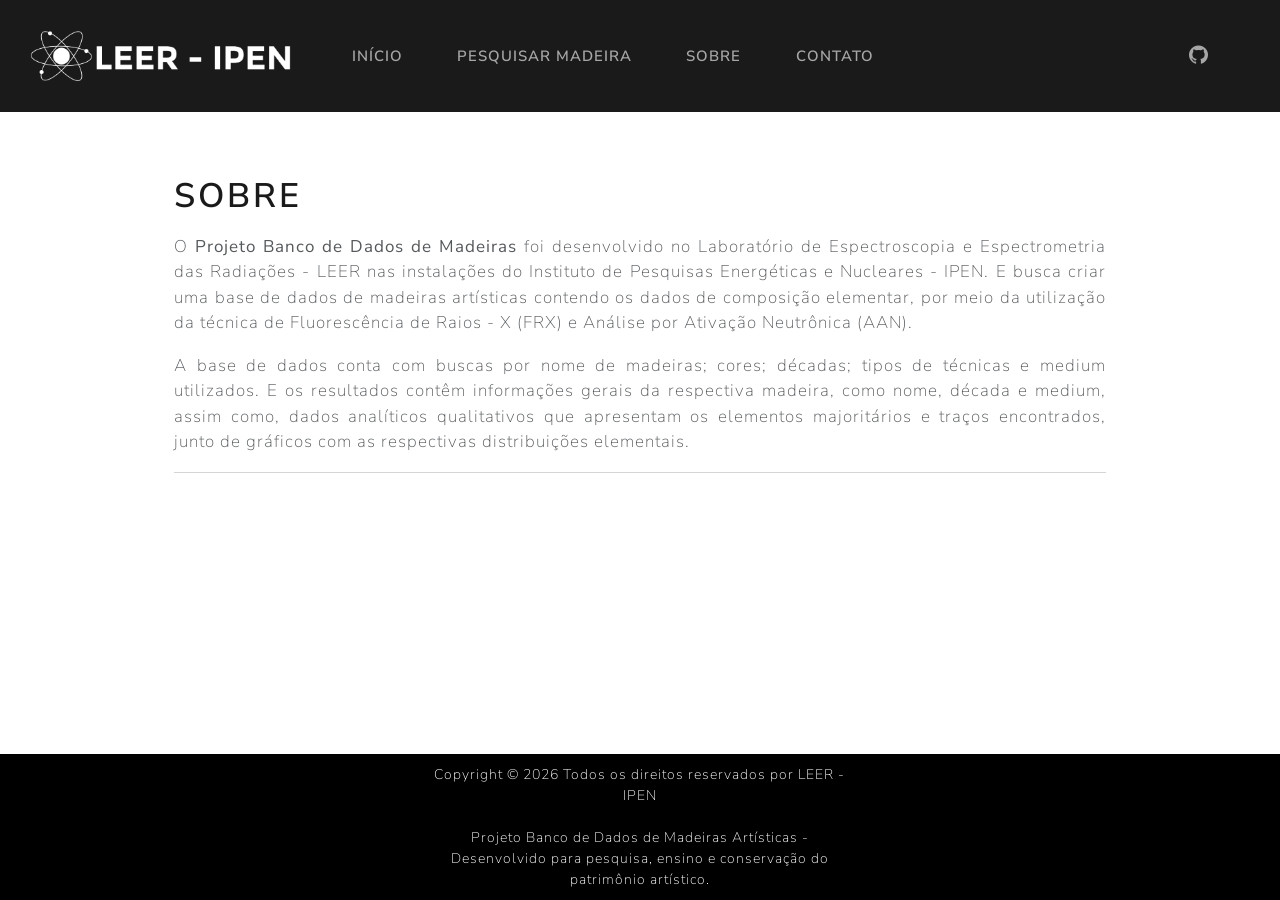
<file: docs/about.html>
<!DOCTYPE html>
<html xmlns="http://www.w3.org/1999/xhtml" lang="pt" xml:lang="pt"><head>

<meta charset="utf-8">
<meta name="generator" content="quarto-1.8.27">

<meta name="viewport" content="width=device-width, initial-scale=1.0, user-scalable=yes">


<title>Sobre</title>
<style>
code{white-space: pre-wrap;}
span.smallcaps{font-variant: small-caps;}
div.columns{display: flex; gap: min(4vw, 1.5em);}
div.column{flex: auto; overflow-x: auto;}
div.hanging-indent{margin-left: 1.5em; text-indent: -1.5em;}
ul.task-list{list-style: none;}
ul.task-list li input[type="checkbox"] {
  width: 0.8em;
  margin: 0 0.8em 0.2em -1em; /* quarto-specific, see https://github.com/quarto-dev/quarto-cli/issues/4556 */ 
  vertical-align: middle;
}
</style>


<script src="site_libs/quarto-nav/quarto-nav.js"></script>
<script src="site_libs/quarto-nav/headroom.min.js"></script>
<link href="./assets/imgs/favicon.png" rel="icon" type="image/png">
<script src="site_libs/clipboard/clipboard.min.js"></script>
<script src="site_libs/quarto-html/quarto.js" type="module"></script>
<script src="site_libs/quarto-html/tabsets/tabsets.js" type="module"></script>
<script src="site_libs/quarto-html/axe/axe-check.js" type="module"></script>
<script src="site_libs/quarto-html/popper.min.js"></script>
<script src="site_libs/quarto-html/tippy.umd.min.js"></script>
<script src="site_libs/quarto-html/anchor.min.js"></script>
<link href="site_libs/quarto-html/tippy.css" rel="stylesheet">
<link href="site_libs/quarto-html/quarto-syntax-highlighting-ed96de9b727972fe78a7b5d16c58bf87.css" rel="stylesheet" id="quarto-text-highlighting-styles">
<script src="site_libs/bootstrap/bootstrap.min.js"></script>
<link href="site_libs/bootstrap/bootstrap-icons.css" rel="stylesheet">
<link href="site_libs/bootstrap/bootstrap-cc1d64809b8ed731f92ea1275fe9f05b.min.css" rel="stylesheet" append-hash="true" id="quarto-bootstrap" data-mode="light">
<script id="quarto-search-options" type="application/json">{
  "language": {
    "search-no-results-text": "Nenhum resultado",
    "search-matching-documents-text": "documentos correspondentes",
    "search-copy-link-title": "Copiar link para a busca",
    "search-hide-matches-text": "Esconder correspondências adicionais",
    "search-more-match-text": "mais correspondência neste documento",
    "search-more-matches-text": "mais correspondências neste documento",
    "search-clear-button-title": "Limpar",
    "search-text-placeholder": "",
    "search-detached-cancel-button-title": "Cancelar",
    "search-submit-button-title": "Enviar",
    "search-label": "Procurar"
  }
}</script>


<link rel="stylesheet" href="styles.css">
</head>

<body class="nav-fixed quarto-light">

<div id="quarto-search-results"></div>
  <header id="quarto-header" class="headroom fixed-top">
    <nav class="navbar navbar-expand-lg " data-bs-theme="dark">
      <div class="navbar-container container-fluid">
      <div class="navbar-brand-container mx-auto">
    <a href="./index.html" class="navbar-brand navbar-brand-logo">
    <img src="./assets/imgs/logo.png" alt="" class="navbar-logo light-content">
    <img src="./assets/imgs/logo.png" alt="" class="navbar-logo dark-content">
    </a>
  </div>
          <button class="navbar-toggler" type="button" data-bs-toggle="collapse" data-bs-target="#navbarCollapse" aria-controls="navbarCollapse" role="menu" aria-expanded="false" aria-label="Alternar de navegação" onclick="if (window.quartoToggleHeadroom) { window.quartoToggleHeadroom(); }">
  <span class="navbar-toggler-icon"></span>
</button>
          <div class="collapse navbar-collapse" id="navbarCollapse">
            <ul class="navbar-nav navbar-nav-scroll me-auto">
  <li class="nav-item">
    <a class="nav-link" href="./index.html"> 
<span class="menu-text">Início</span></a>
  </li>  
  <li class="nav-item">
    <a class="nav-link" href="./banco.html"> 
<span class="menu-text">Pesquisar Madeira</span></a>
  </li>  
  <li class="nav-item">
    <a class="nav-link active" href="./about.html" aria-current="page"> 
<span class="menu-text">Sobre</span></a>
  </li>  
  <li class="nav-item">
    <a class="nav-link" href="./contato.html"> 
<span class="menu-text">Contato</span></a>
  </li>  
</ul>
            <ul class="navbar-nav navbar-nav-scroll ms-auto">
  <li class="nav-item compact">
    <a class="nav-link" href="https://github.com/LEER-IPEN/projeto-banco-de-dados-madeiras"> <i class="bi bi-github" role="img">
</i> 
<span class="menu-text"></span></a>
  </li>  
</ul>
          </div> <!-- /navcollapse -->
            <div class="quarto-navbar-tools">
</div>
      </div> <!-- /container-fluid -->
    </nav>
</header>
<!-- content -->
<div id="quarto-content" class="quarto-container page-columns page-rows-contents page-layout-full page-navbar">
<!-- sidebar -->
<!-- margin-sidebar -->
    
<!-- main -->
<main class="content column-page" id="quarto-document-content"><header id="title-block-header" class="quarto-title-block"></header>




<section id="sobre" class="level1 container-texto">
<h1>Sobre</h1>
<p>O <strong>Projeto Banco de Dados de Madeiras</strong> foi desenvolvido no Laboratório de Espectroscopia e Espectrometria das Radiações - LEER nas instalações do Instituto de Pesquisas Energéticas e Nucleares - IPEN. E busca criar uma base de dados de madeiras artísticas contendo os dados de composição elementar, por meio da utilização da técnica de Fluorescência de Raios - X (FRX) e Análise por Ativação Neutrônica (AAN).</p>
<p>A base de dados conta com buscas por nome de madeiras; cores; décadas; tipos de técnicas e medium utilizados. E os resultados contêm informações gerais da respectiva madeira, como nome, década e medium, assim como, dados analíticos qualitativos que apresentam os elementos majoritários e traços encontrados, junto de gráficos com as respectivas distribuições elementais.</p>
<hr>
</section>



</main> <!-- /main -->
<script id="quarto-html-after-body" type="application/javascript">
  window.document.addEventListener("DOMContentLoaded", function (event) {
    const icon = "";
    const anchorJS = new window.AnchorJS();
    anchorJS.options = {
      placement: 'right',
      icon: icon
    };
    anchorJS.add('.anchored');
    const isCodeAnnotation = (el) => {
      for (const clz of el.classList) {
        if (clz.startsWith('code-annotation-')) {                     
          return true;
        }
      }
      return false;
    }
    const onCopySuccess = function(e) {
      // button target
      const button = e.trigger;
      // don't keep focus
      button.blur();
      // flash "checked"
      button.classList.add('code-copy-button-checked');
      var currentTitle = button.getAttribute("title");
      button.setAttribute("title", "Copiada");
      let tooltip;
      if (window.bootstrap) {
        button.setAttribute("data-bs-toggle", "tooltip");
        button.setAttribute("data-bs-placement", "left");
        button.setAttribute("data-bs-title", "Copiada");
        tooltip = new bootstrap.Tooltip(button, 
          { trigger: "manual", 
            customClass: "code-copy-button-tooltip",
            offset: [0, -8]});
        tooltip.show();    
      }
      setTimeout(function() {
        if (tooltip) {
          tooltip.hide();
          button.removeAttribute("data-bs-title");
          button.removeAttribute("data-bs-toggle");
          button.removeAttribute("data-bs-placement");
        }
        button.setAttribute("title", currentTitle);
        button.classList.remove('code-copy-button-checked');
      }, 1000);
      // clear code selection
      e.clearSelection();
    }
    const getTextToCopy = function(trigger) {
      const outerScaffold = trigger.parentElement.cloneNode(true);
      const codeEl = outerScaffold.querySelector('code');
      for (const childEl of codeEl.children) {
        if (isCodeAnnotation(childEl)) {
          childEl.remove();
        }
      }
      return codeEl.innerText;
    }
    const clipboard = new window.ClipboardJS('.code-copy-button:not([data-in-quarto-modal])', {
      text: getTextToCopy
    });
    clipboard.on('success', onCopySuccess);
    if (window.document.getElementById('quarto-embedded-source-code-modal')) {
      const clipboardModal = new window.ClipboardJS('.code-copy-button[data-in-quarto-modal]', {
        text: getTextToCopy,
        container: window.document.getElementById('quarto-embedded-source-code-modal')
      });
      clipboardModal.on('success', onCopySuccess);
    }
      var localhostRegex = new RegExp(/^(?:http|https):\/\/localhost\:?[0-9]*\//);
      var mailtoRegex = new RegExp(/^mailto:/);
        var filterRegex = new RegExp('/' + window.location.host + '/');
      var isInternal = (href) => {
          return filterRegex.test(href) || localhostRegex.test(href) || mailtoRegex.test(href);
      }
      // Inspect non-navigation links and adorn them if external
     var links = window.document.querySelectorAll('a[href]:not(.nav-link):not(.navbar-brand):not(.toc-action):not(.sidebar-link):not(.sidebar-item-toggle):not(.pagination-link):not(.no-external):not([aria-hidden]):not(.dropdown-item):not(.quarto-navigation-tool):not(.about-link)');
      for (var i=0; i<links.length; i++) {
        const link = links[i];
        if (!isInternal(link.href)) {
          // undo the damage that might have been done by quarto-nav.js in the case of
          // links that we want to consider external
          if (link.dataset.originalHref !== undefined) {
            link.href = link.dataset.originalHref;
          }
        }
      }
    function tippyHover(el, contentFn, onTriggerFn, onUntriggerFn) {
      const config = {
        allowHTML: true,
        maxWidth: 500,
        delay: 100,
        arrow: false,
        appendTo: function(el) {
            return el.parentElement;
        },
        interactive: true,
        interactiveBorder: 10,
        theme: 'quarto',
        placement: 'bottom-start',
      };
      if (contentFn) {
        config.content = contentFn;
      }
      if (onTriggerFn) {
        config.onTrigger = onTriggerFn;
      }
      if (onUntriggerFn) {
        config.onUntrigger = onUntriggerFn;
      }
      window.tippy(el, config); 
    }
    const noterefs = window.document.querySelectorAll('a[role="doc-noteref"]');
    for (var i=0; i<noterefs.length; i++) {
      const ref = noterefs[i];
      tippyHover(ref, function() {
        // use id or data attribute instead here
        let href = ref.getAttribute('data-footnote-href') || ref.getAttribute('href');
        try { href = new URL(href).hash; } catch {}
        const id = href.replace(/^#\/?/, "");
        const note = window.document.getElementById(id);
        if (note) {
          return note.innerHTML;
        } else {
          return "";
        }
      });
    }
    const xrefs = window.document.querySelectorAll('a.quarto-xref');
    const processXRef = (id, note) => {
      // Strip column container classes
      const stripColumnClz = (el) => {
        el.classList.remove("page-full", "page-columns");
        if (el.children) {
          for (const child of el.children) {
            stripColumnClz(child);
          }
        }
      }
      stripColumnClz(note)
      if (id === null || id.startsWith('sec-')) {
        // Special case sections, only their first couple elements
        const container = document.createElement("div");
        if (note.children && note.children.length > 2) {
          container.appendChild(note.children[0].cloneNode(true));
          for (let i = 1; i < note.children.length; i++) {
            const child = note.children[i];
            if (child.tagName === "P" && child.innerText === "") {
              continue;
            } else {
              container.appendChild(child.cloneNode(true));
              break;
            }
          }
          if (window.Quarto?.typesetMath) {
            window.Quarto.typesetMath(container);
          }
          return container.innerHTML
        } else {
          if (window.Quarto?.typesetMath) {
            window.Quarto.typesetMath(note);
          }
          return note.innerHTML;
        }
      } else {
        // Remove any anchor links if they are present
        const anchorLink = note.querySelector('a.anchorjs-link');
        if (anchorLink) {
          anchorLink.remove();
        }
        if (window.Quarto?.typesetMath) {
          window.Quarto.typesetMath(note);
        }
        if (note.classList.contains("callout")) {
          return note.outerHTML;
        } else {
          return note.innerHTML;
        }
      }
    }
    for (var i=0; i<xrefs.length; i++) {
      const xref = xrefs[i];
      tippyHover(xref, undefined, function(instance) {
        instance.disable();
        let url = xref.getAttribute('href');
        let hash = undefined; 
        if (url.startsWith('#')) {
          hash = url;
        } else {
          try { hash = new URL(url).hash; } catch {}
        }
        if (hash) {
          const id = hash.replace(/^#\/?/, "");
          const note = window.document.getElementById(id);
          if (note !== null) {
            try {
              const html = processXRef(id, note.cloneNode(true));
              instance.setContent(html);
            } finally {
              instance.enable();
              instance.show();
            }
          } else {
            // See if we can fetch this
            fetch(url.split('#')[0])
            .then(res => res.text())
            .then(html => {
              const parser = new DOMParser();
              const htmlDoc = parser.parseFromString(html, "text/html");
              const note = htmlDoc.getElementById(id);
              if (note !== null) {
                const html = processXRef(id, note);
                instance.setContent(html);
              } 
            }).finally(() => {
              instance.enable();
              instance.show();
            });
          }
        } else {
          // See if we can fetch a full url (with no hash to target)
          // This is a special case and we should probably do some content thinning / targeting
          fetch(url)
          .then(res => res.text())
          .then(html => {
            const parser = new DOMParser();
            const htmlDoc = parser.parseFromString(html, "text/html");
            const note = htmlDoc.querySelector('main.content');
            if (note !== null) {
              // This should only happen for chapter cross references
              // (since there is no id in the URL)
              // remove the first header
              if (note.children.length > 0 && note.children[0].tagName === "HEADER") {
                note.children[0].remove();
              }
              const html = processXRef(null, note);
              instance.setContent(html);
            } 
          }).finally(() => {
            instance.enable();
            instance.show();
          });
        }
      }, function(instance) {
      });
    }
        let selectedAnnoteEl;
        const selectorForAnnotation = ( cell, annotation) => {
          let cellAttr = 'data-code-cell="' + cell + '"';
          let lineAttr = 'data-code-annotation="' +  annotation + '"';
          const selector = 'span[' + cellAttr + '][' + lineAttr + ']';
          return selector;
        }
        const selectCodeLines = (annoteEl) => {
          const doc = window.document;
          const targetCell = annoteEl.getAttribute("data-target-cell");
          const targetAnnotation = annoteEl.getAttribute("data-target-annotation");
          const annoteSpan = window.document.querySelector(selectorForAnnotation(targetCell, targetAnnotation));
          const lines = annoteSpan.getAttribute("data-code-lines").split(",");
          const lineIds = lines.map((line) => {
            return targetCell + "-" + line;
          })
          let top = null;
          let height = null;
          let parent = null;
          if (lineIds.length > 0) {
              //compute the position of the single el (top and bottom and make a div)
              const el = window.document.getElementById(lineIds[0]);
              top = el.offsetTop;
              height = el.offsetHeight;
              parent = el.parentElement.parentElement;
            if (lineIds.length > 1) {
              const lastEl = window.document.getElementById(lineIds[lineIds.length - 1]);
              const bottom = lastEl.offsetTop + lastEl.offsetHeight;
              height = bottom - top;
            }
            if (top !== null && height !== null && parent !== null) {
              // cook up a div (if necessary) and position it 
              let div = window.document.getElementById("code-annotation-line-highlight");
              if (div === null) {
                div = window.document.createElement("div");
                div.setAttribute("id", "code-annotation-line-highlight");
                div.style.position = 'absolute';
                parent.appendChild(div);
              }
              div.style.top = top - 2 + "px";
              div.style.height = height + 4 + "px";
              div.style.left = 0;
              let gutterDiv = window.document.getElementById("code-annotation-line-highlight-gutter");
              if (gutterDiv === null) {
                gutterDiv = window.document.createElement("div");
                gutterDiv.setAttribute("id", "code-annotation-line-highlight-gutter");
                gutterDiv.style.position = 'absolute';
                const codeCell = window.document.getElementById(targetCell);
                const gutter = codeCell.querySelector('.code-annotation-gutter');
                gutter.appendChild(gutterDiv);
              }
              gutterDiv.style.top = top - 2 + "px";
              gutterDiv.style.height = height + 4 + "px";
            }
            selectedAnnoteEl = annoteEl;
          }
        };
        const unselectCodeLines = () => {
          const elementsIds = ["code-annotation-line-highlight", "code-annotation-line-highlight-gutter"];
          elementsIds.forEach((elId) => {
            const div = window.document.getElementById(elId);
            if (div) {
              div.remove();
            }
          });
          selectedAnnoteEl = undefined;
        };
          // Handle positioning of the toggle
      window.addEventListener(
        "resize",
        throttle(() => {
          elRect = undefined;
          if (selectedAnnoteEl) {
            selectCodeLines(selectedAnnoteEl);
          }
        }, 10)
      );
      function throttle(fn, ms) {
      let throttle = false;
      let timer;
        return (...args) => {
          if(!throttle) { // first call gets through
              fn.apply(this, args);
              throttle = true;
          } else { // all the others get throttled
              if(timer) clearTimeout(timer); // cancel #2
              timer = setTimeout(() => {
                fn.apply(this, args);
                timer = throttle = false;
              }, ms);
          }
        };
      }
        // Attach click handler to the DT
        const annoteDls = window.document.querySelectorAll('dt[data-target-cell]');
        for (const annoteDlNode of annoteDls) {
          annoteDlNode.addEventListener('click', (event) => {
            const clickedEl = event.target;
            if (clickedEl !== selectedAnnoteEl) {
              unselectCodeLines();
              const activeEl = window.document.querySelector('dt[data-target-cell].code-annotation-active');
              if (activeEl) {
                activeEl.classList.remove('code-annotation-active');
              }
              selectCodeLines(clickedEl);
              clickedEl.classList.add('code-annotation-active');
            } else {
              // Unselect the line
              unselectCodeLines();
              clickedEl.classList.remove('code-annotation-active');
            }
          });
        }
    const findCites = (el) => {
      const parentEl = el.parentElement;
      if (parentEl) {
        const cites = parentEl.dataset.cites;
        if (cites) {
          return {
            el,
            cites: cites.split(' ')
          };
        } else {
          return findCites(el.parentElement)
        }
      } else {
        return undefined;
      }
    };
    var bibliorefs = window.document.querySelectorAll('a[role="doc-biblioref"]');
    for (var i=0; i<bibliorefs.length; i++) {
      const ref = bibliorefs[i];
      const citeInfo = findCites(ref);
      if (citeInfo) {
        tippyHover(citeInfo.el, function() {
          var popup = window.document.createElement('div');
          citeInfo.cites.forEach(function(cite) {
            var citeDiv = window.document.createElement('div');
            citeDiv.classList.add('hanging-indent');
            citeDiv.classList.add('csl-entry');
            var biblioDiv = window.document.getElementById('ref-' + cite);
            if (biblioDiv) {
              citeDiv.innerHTML = biblioDiv.innerHTML;
            }
            popup.appendChild(citeDiv);
          });
          return popup.innerHTML;
        });
      }
    }
  });
  </script>
</div> <!-- /content -->
<footer class="footer">
  <div class="nav-footer">
    <div class="nav-footer-left">
      &nbsp;
    </div>   
    <div class="nav-footer-center">
<p>Copyright © 2026 Todos os direitos reservados por LEER - IPEN <br><br> Projeto Banco de Dados de Madeiras Artísticas - Desenvolvido para pesquisa, ensino e conservação do patrimônio artístico.</p>
</div>
    <div class="nav-footer-right">
      &nbsp;
    </div>
  </div>
</footer>




</body></html>
</file>
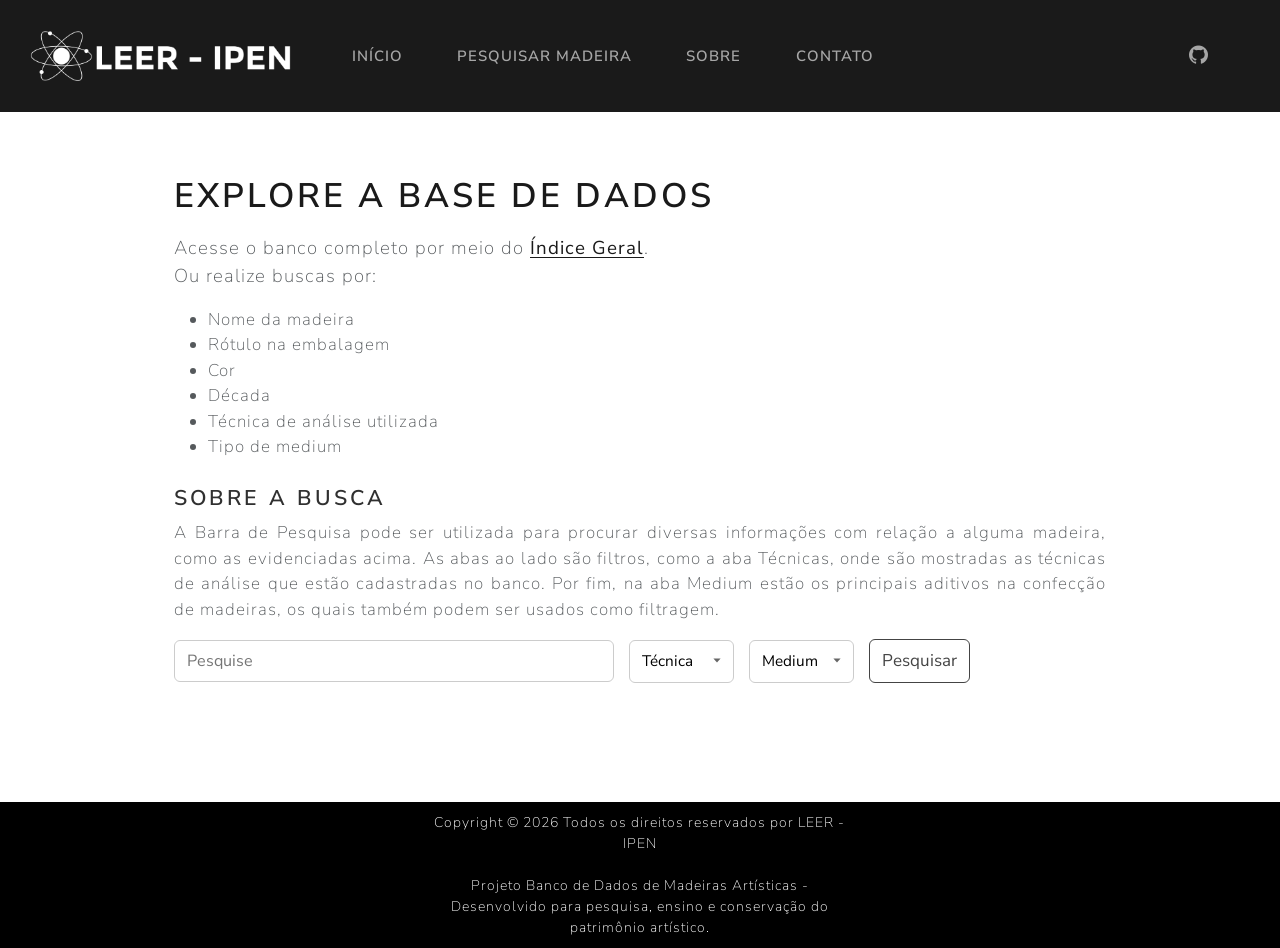
<file: docs/banco.html>
<!DOCTYPE html>
<html xmlns="http://www.w3.org/1999/xhtml" lang="pt" xml:lang="pt"><head>

<meta charset="utf-8">
<meta name="generator" content="quarto-1.8.27">

<meta name="viewport" content="width=device-width, initial-scale=1.0, user-scalable=yes">


<title>Banco de Dados</title>
<style>
code{white-space: pre-wrap;}
span.smallcaps{font-variant: small-caps;}
div.columns{display: flex; gap: min(4vw, 1.5em);}
div.column{flex: auto; overflow-x: auto;}
div.hanging-indent{margin-left: 1.5em; text-indent: -1.5em;}
ul.task-list{list-style: none;}
ul.task-list li input[type="checkbox"] {
  width: 0.8em;
  margin: 0 0.8em 0.2em -1em; /* quarto-specific, see https://github.com/quarto-dev/quarto-cli/issues/4556 */ 
  vertical-align: middle;
}
</style>


<script src="site_libs/quarto-nav/quarto-nav.js"></script>
<script src="site_libs/quarto-nav/headroom.min.js"></script>
<link href="./assets/imgs/favicon.png" rel="icon" type="image/png">
<script src="site_libs/clipboard/clipboard.min.js"></script>
<script src="site_libs/quarto-html/quarto.js" type="module"></script>
<script src="site_libs/quarto-html/tabsets/tabsets.js" type="module"></script>
<script src="site_libs/quarto-html/axe/axe-check.js" type="module"></script>
<script src="site_libs/quarto-html/popper.min.js"></script>
<script src="site_libs/quarto-html/tippy.umd.min.js"></script>
<script src="site_libs/quarto-html/anchor.min.js"></script>
<link href="site_libs/quarto-html/tippy.css" rel="stylesheet">
<link href="site_libs/quarto-html/quarto-syntax-highlighting-ed96de9b727972fe78a7b5d16c58bf87.css" rel="stylesheet" id="quarto-text-highlighting-styles">
<script src="site_libs/bootstrap/bootstrap.min.js"></script>
<link href="site_libs/bootstrap/bootstrap-icons.css" rel="stylesheet">
<link href="site_libs/bootstrap/bootstrap-cc1d64809b8ed731f92ea1275fe9f05b.min.css" rel="stylesheet" append-hash="true" id="quarto-bootstrap" data-mode="light">
<script id="quarto-search-options" type="application/json">{
  "language": {
    "search-no-results-text": "Nenhum resultado",
    "search-matching-documents-text": "documentos correspondentes",
    "search-copy-link-title": "Copiar link para a busca",
    "search-hide-matches-text": "Esconder correspondências adicionais",
    "search-more-match-text": "mais correspondência neste documento",
    "search-more-matches-text": "mais correspondências neste documento",
    "search-clear-button-title": "Limpar",
    "search-text-placeholder": "",
    "search-detached-cancel-button-title": "Cancelar",
    "search-submit-button-title": "Enviar",
    "search-label": "Procurar"
  }
}</script>


<link rel="stylesheet" href="styles.css">
</head>

<body class="nav-fixed quarto-light">

<div id="quarto-search-results"></div>
  <header id="quarto-header" class="headroom fixed-top">
    <nav class="navbar navbar-expand-lg " data-bs-theme="dark">
      <div class="navbar-container container-fluid">
      <div class="navbar-brand-container mx-auto">
    <a href="./index.html" class="navbar-brand navbar-brand-logo">
    <img src="./assets/imgs/logo.png" alt="" class="navbar-logo light-content">
    <img src="./assets/imgs/logo.png" alt="" class="navbar-logo dark-content">
    </a>
  </div>
          <button class="navbar-toggler" type="button" data-bs-toggle="collapse" data-bs-target="#navbarCollapse" aria-controls="navbarCollapse" role="menu" aria-expanded="false" aria-label="Alternar de navegação" onclick="if (window.quartoToggleHeadroom) { window.quartoToggleHeadroom(); }">
  <span class="navbar-toggler-icon"></span>
</button>
          <div class="collapse navbar-collapse" id="navbarCollapse">
            <ul class="navbar-nav navbar-nav-scroll me-auto">
  <li class="nav-item">
    <a class="nav-link" href="./index.html"> 
<span class="menu-text">Início</span></a>
  </li>  
  <li class="nav-item">
    <a class="nav-link active" href="./banco.html" aria-current="page"> 
<span class="menu-text">Pesquisar Madeira</span></a>
  </li>  
  <li class="nav-item">
    <a class="nav-link" href="./about.html"> 
<span class="menu-text">Sobre</span></a>
  </li>  
  <li class="nav-item">
    <a class="nav-link" href="./contato.html"> 
<span class="menu-text">Contato</span></a>
  </li>  
</ul>
            <ul class="navbar-nav navbar-nav-scroll ms-auto">
  <li class="nav-item compact">
    <a class="nav-link" href="https://github.com/LEER-IPEN/projeto-banco-de-dados-madeiras"> <i class="bi bi-github" role="img">
</i> 
<span class="menu-text"></span></a>
  </li>  
</ul>
          </div> <!-- /navcollapse -->
            <div class="quarto-navbar-tools">
</div>
      </div> <!-- /container-fluid -->
    </nav>
</header>
<!-- content -->
<div id="quarto-content" class="quarto-container page-columns page-rows-contents page-layout-full page-navbar">
<!-- sidebar -->
<!-- margin-sidebar -->
    
<!-- main -->
<main class="content column-page" id="quarto-document-content"><header id="title-block-header" class="quarto-title-block"></header>




<section id="explore-a-base-de-dados" class="level1 container-texto">
<h1>Explore a Base de Dados</h1>
<div class="linha-indice-banco">
<p><span>Acesse o banco completo por meio do </span> <a href="indice-banco.html" class="btn-indice-banco">Índice Geral</a><span>.</span> <br> <span>Ou realize buscas por:</span></p>
</div>
<ul>
<li>Nome da madeira</li>
<li>Rótulo na embalagem</li>
<li>Cor</li>
<li>Década<br>
</li>
<li>Técnica de análise utilizada</li>
<li>Tipo de medium</li>
</ul>
<section id="sobre-a-busca" class="level4">
<h4 class="anchored">Sobre a busca</h4>
<p>A Barra de Pesquisa pode ser utilizada para procurar diversas informações com relação a alguma madeira, como as evidenciadas acima. As abas ao lado são filtros, como a aba Técnicas, onde são mostradas as técnicas de análise que estão cadastradas no banco. Por fim, na aba Medium estão os principais aditivos na confecção de madeiras, os quais também podem ser usados como filtragem.</p>
<div class="barra-busca">
<p><input type="text" id="busca" placeholder="Pesquise"></p>
<p><select id="tecnica"> <option value="">Técnica</option> <option value="FRX">FRX</option> <option value="AAN">AAN</option> <option value="RAMAN">RAMAN</option> <option value="FTIR">FTIR</option> </select></p>
<p><select id="medium"> <option value="">Medium</option> <option value="Óleo">Óleo</option> <option value="Acrílica">Acrílica</option> </select></p>
<p><button id="botaoBusca" class="btn-pesquisa">Pesquisar</button></p>
</div>
<div id="tituloResultados" class="titulo-resultados" style="display:none;">
<h2 class="anchored" data-anchor-id="sobre-a-busca">
Resultados
</h2>
<h4 class="anchored">
Sobre os Resultados
</h4>
<p>Nos Resultados são mostradas as madeiras encontradas, que são separadas por meio da técnica utilizada. Assim, FRX diz respeito a Fluorescência de Raios - X. Além disso, as madeiras encontradas estão organizadas em cards e da seguinte maneira: no topo está seu nome; dentro são mostradas informações como seu ID, representando sua numeração dentro do Banco de Dados; o Medium utilizado em sua confecção; a sua década pertencente; e um resumo dos principais Elementos - Majoritários e Traços - encontrados.</p>
</div>
<div id="resultados">

</div>
<script>
document.addEventListener("DOMContentLoaded", function () {

  let dadosMadeiras = [];

  async function carregarDados() {
    try {
      const response = await fetch("dados/madeiras.json");
      dadosMadeiras = await response.json();

      // NÃO renderiza nada ao carregar
      document.getElementById("resultados").innerHTML = "";
      
    } catch (erro) {
      console.error("Erro ao carregar JSON:", erro);
    }
  }

  function renderizarResultados(lista) {

    const container = document.getElementById("resultados");
    container.innerHTML = "";

    if (!lista || lista.length === 0) {
      container.innerHTML = "<p><em>Nenhum resultado encontrado.</em></p>";
      return;
    }

    const numeroAtomico = {
      H:1, He:2, Li:3, Be:4, B:5, C:6, N:7, O:8, F:9, Ne:10, Na:11, Mg:12, Al:13, Si:14, P:15, S:16, Cl:17, 
      Ar:18, K:19, Ca:20, Sc:21, Ti:22, V:23, Cr:24, Mn:25, Fe:26, Co:27, Ni:28, Cu:29, Zn:30, Ga:31, Ge:32, 
      As:33, Se:34, Br:35, Kr:36, Rb:37, Sr:38, Y:39, Zr:40, Nb:41, Mo:42, Tc:43, Ru:44, Rh:45, Pd:46, Ag:47, 
      Cd:48, In:49, Sn:50, Sb:51, Te:52, I:53, Xe:54, Cs:55, Ba:56, La:57, Ce:58, Pr:59, Nd:60, Pm:61, Sm:62, 
      Eu:63, Gd:64, Tb:65, Dy:66, Ho:67, Er:68, Tm:69, Yb:70, Lu:71, Hf:72, Ta:73, W:74, Re:75, Os:76, Ir:77, 
      Pt:78, Au:79, Hg:80, Tl:81, Pb:82, Bi:83, Po:84, At:85, Rn:86, Fr:87, Ra:88, Ac:89, Th:90, Pa:91, U:92, 
      Np:93, Pu:94, Am:95, Cm:96, Bk:97, Cf:98, Es:99, Fm:100, Md:101, No:102, Lr:103, Rf:104, Db:105, Sg:106,
      Bh:107, Hs:108, Mt:109, Ds:110, Rg:111, Cn:112, Nh:113, Fl:114, Mc:115, Lv:116, Ts:117, Og:118
    }

    function ordenarElementos(lista){
      return lista.sort((a,b) => {
        return (numeroAtomico[a] || 999) - (numeroAtomico[b] || 999)
      })
    }

    // 🔹 Ordem desejada
    const ordemTecnicas = ["FRX", "RAMAN", "FTIR", "AAN"];

    ordemTecnicas.forEach(sigla => {

      // Filtra apenas da técnica atual
      const grupo = lista.filter(item => item.tecnica.sigla === sigla);

      if (grupo.length === 0) return;

      // 🔹 Ordenar por ID (opcional mas recomendado)
      grupo.sort((a, b) => a.id.localeCompare(b.id));

      // 🔹 Título da técnica
      const titulo = document.createElement("h3");
      titulo.className = "titulo-tecnica";
      titulo.textContent = sigla;
      container.appendChild(titulo);

      // 🔹 Lista das madeiras daquela técnica
      grupo.forEach(item => {

        const bloco = document.createElement("a");
        bloco.className = "card-madeira";
        bloco.href = `madeira.html?id=${item.id}`;

        // Função interna simples para transformar "AL" em "Al", "FE" em "Fe", etc.
        const formatarSimbolo = (txt) => {
          if (!txt) return "";
          return txt.charAt(0).toUpperCase() + txt.slice(1).toLowerCase();
        };

        // Processa os elementos Majoritários aplicando a formatação
        const arrayMaj = ordenarElementos([
          ...new Set([
            ...Object.keys(item.elementos.Ag?.Majoritarios || item.elementos.Ag?.Majoritários || {}),
            ...Object.keys(item.elementos.Rh?.Majoritarios || item.elementos.Rh?.Majoritários || {}),
            ...Object.keys(item.elementos.Au?.Majoritarios || item.elementos.Au?.Majoritários || {})
          ])
        ]);
        
        const htmlMajoritarios = arrayMaj.length > 0 
          ? arrayMaj.map(el => `<span class="badge badge-maj">${formatarSimbolo(el)}</span>`).join("") 
          : "-";

        // Processa os elementos Traço aplicando a formatação
        const arrayTraco = ordenarElementos([
          ...new Set([
            ...Object.keys(item.elementos.Ag?.Traco || item.elementos.Ag?.Traço || {}),
            ...Object.keys(item.elementos.Rh?.Traco || item.elementos.Rh?.Traço || {}),
            ...Object.keys(item.elementos.Au?.Traco || item.elementos.Au?.Traço || {})
          ])
        ]);

        const htmlTracos = arrayTraco.length > 0 
          ? arrayTraco.map(el => `<span class="badge badge-traco">${formatarSimbolo(el)}</span>`).join("") 
          : "-";

        // O restante do bloco.innerHTML permanece igual...
        bloco.innerHTML = `
          <div class="info-madeira">
            <div class="titulo-madeira">${item.nome}</div>
          </div>
          <div class="card-conteudo">
            <img src="${item.imagem}" class="thumb">
            
<table class="tabela-horizontal caption-top" data-quarto-postprocess="true">
<colgroup>
<col style="width: 20%" />
<col style="width: 20%" />
<col style="width: 20%" />
<col style="width: 20%" />
<col style="width: 20%" />
</colgroup>
<thead>
<tr class="header">
<th data-quarto-table-cell-role="th">ID</th>
<th data-quarto-table-cell-role="th">Espécie</th>
<th data-quarto-table-cell-role="th">Latitude/Longitude</th>
<th data-quarto-table-cell-role="th">Elementos Majoritários</th>
<th data-quarto-table-cell-role="th">Elementos Traço</th>
</tr>
</thead>
<tbody>
<tr class="odd">
<td>${item.id}</td>
<td>${item.medium}</td>
<td>${item.decada}</td>
<td><div class="container-badges">
${htmlMajoritarios}
</div></td>
<td><div class="container-badges">
${htmlTracos}
</div></td>
</tr>
</tbody>
</table>

          </div>
        `;

        container.appendChild(bloco);
      });

    });
  }

  function aplicarFiltro() {

    const termoCompleto = document.getElementById("busca").value.toLowerCase().trim();
    const tecnicaSelecionada = document.getElementById("tecnica").value;
    const mediumSelecionado = document.getElementById("medium").value;

    if (
      termoCompleto === "" &&
      tecnicaSelecionada === "" &&
      mediumSelecionado === ""
    ) {
      document.getElementById("resultados").innerHTML = "";
      document.getElementById("tituloResultados").style.display = "none";
      return;
    }

    //Divide a busca por espaços para identificar palavras isoladas (ex: ["rosa", "2010"])
    const termosIndividuais = termoCompleto.split(/\s+/).filter(t => t.length > 0);
    const filtrados = dadosMadeiras.filter(item => {

      //Para a madeira ser válida, TODAS as palavras buscadas precisam retornar verdadeiro
      const correspondeTexto = termosIndividuais.every(termo => {
        return (
          item.id?.toLowerCase().includes(termo) ||
          item.nome?.toLowerCase().includes(termo) ||
          item.rotulo?.toLowerCase().includes(termo) ||
          item.filename?.toLowerCase().includes(termo) ||
          String(item.decada)?.toLowerCase().includes(termo) || // String() previne erros caso década venha como número
          item.tecnica?.nome?.toLowerCase().includes(termo) ||
          item.tecnica?.sigla?.toLowerCase().includes(termo) ||
          item.medium?.toLowerCase().includes(termo) // Incluído o medium no texto caso digitem "Acrílica" na barra
        );
      });

      const correspondeTecnica =
        tecnicaSelecionada === "" ||
        item.tecnica.sigla === tecnicaSelecionada;

      const correspondeMedium =
        mediumSelecionado === "" ||
        item.medium === mediumSelecionado;

      return correspondeTexto && correspondeTecnica && correspondeMedium;
    });

    const titulo = document.getElementById("tituloResultados");

    if (filtrados.length > 0) {
      titulo.style.display = "block";
    } else {
      titulo.style.display = "block"; // continua mostrando mesmo sem resultado
    }

    renderizarResultados(filtrados);
  }

  // BOTÃO
  const botao = document.getElementById("botaoBusca");
  botao.addEventListener("click", aplicarFiltro);
  document.getElementById("tecnica").addEventListener("change", aplicarFiltro);
  document.getElementById("medium").addEventListener("change", aplicarFiltro);

  // ENTER nos inputs
  document.getElementById("busca").addEventListener("keypress", function(e) {
    if (e.key === "Enter") {
      aplicarFiltro();
    }
  });

  carregarDados();
});

</script>
</section>
</section>



</main> <!-- /main -->
<script id="quarto-html-after-body" type="application/javascript">
  window.document.addEventListener("DOMContentLoaded", function (event) {
    const icon = "";
    const anchorJS = new window.AnchorJS();
    anchorJS.options = {
      placement: 'right',
      icon: icon
    };
    anchorJS.add('.anchored');
    const isCodeAnnotation = (el) => {
      for (const clz of el.classList) {
        if (clz.startsWith('code-annotation-')) {                     
          return true;
        }
      }
      return false;
    }
    const onCopySuccess = function(e) {
      // button target
      const button = e.trigger;
      // don't keep focus
      button.blur();
      // flash "checked"
      button.classList.add('code-copy-button-checked');
      var currentTitle = button.getAttribute("title");
      button.setAttribute("title", "Copiada");
      let tooltip;
      if (window.bootstrap) {
        button.setAttribute("data-bs-toggle", "tooltip");
        button.setAttribute("data-bs-placement", "left");
        button.setAttribute("data-bs-title", "Copiada");
        tooltip = new bootstrap.Tooltip(button, 
          { trigger: "manual", 
            customClass: "code-copy-button-tooltip",
            offset: [0, -8]});
        tooltip.show();    
      }
      setTimeout(function() {
        if (tooltip) {
          tooltip.hide();
          button.removeAttribute("data-bs-title");
          button.removeAttribute("data-bs-toggle");
          button.removeAttribute("data-bs-placement");
        }
        button.setAttribute("title", currentTitle);
        button.classList.remove('code-copy-button-checked');
      }, 1000);
      // clear code selection
      e.clearSelection();
    }
    const getTextToCopy = function(trigger) {
      const outerScaffold = trigger.parentElement.cloneNode(true);
      const codeEl = outerScaffold.querySelector('code');
      for (const childEl of codeEl.children) {
        if (isCodeAnnotation(childEl)) {
          childEl.remove();
        }
      }
      return codeEl.innerText;
    }
    const clipboard = new window.ClipboardJS('.code-copy-button:not([data-in-quarto-modal])', {
      text: getTextToCopy
    });
    clipboard.on('success', onCopySuccess);
    if (window.document.getElementById('quarto-embedded-source-code-modal')) {
      const clipboardModal = new window.ClipboardJS('.code-copy-button[data-in-quarto-modal]', {
        text: getTextToCopy,
        container: window.document.getElementById('quarto-embedded-source-code-modal')
      });
      clipboardModal.on('success', onCopySuccess);
    }
      var localhostRegex = new RegExp(/^(?:http|https):\/\/localhost\:?[0-9]*\//);
      var mailtoRegex = new RegExp(/^mailto:/);
        var filterRegex = new RegExp('/' + window.location.host + '/');
      var isInternal = (href) => {
          return filterRegex.test(href) || localhostRegex.test(href) || mailtoRegex.test(href);
      }
      // Inspect non-navigation links and adorn them if external
     var links = window.document.querySelectorAll('a[href]:not(.nav-link):not(.navbar-brand):not(.toc-action):not(.sidebar-link):not(.sidebar-item-toggle):not(.pagination-link):not(.no-external):not([aria-hidden]):not(.dropdown-item):not(.quarto-navigation-tool):not(.about-link)');
      for (var i=0; i<links.length; i++) {
        const link = links[i];
        if (!isInternal(link.href)) {
          // undo the damage that might have been done by quarto-nav.js in the case of
          // links that we want to consider external
          if (link.dataset.originalHref !== undefined) {
            link.href = link.dataset.originalHref;
          }
        }
      }
    function tippyHover(el, contentFn, onTriggerFn, onUntriggerFn) {
      const config = {
        allowHTML: true,
        maxWidth: 500,
        delay: 100,
        arrow: false,
        appendTo: function(el) {
            return el.parentElement;
        },
        interactive: true,
        interactiveBorder: 10,
        theme: 'quarto',
        placement: 'bottom-start',
      };
      if (contentFn) {
        config.content = contentFn;
      }
      if (onTriggerFn) {
        config.onTrigger = onTriggerFn;
      }
      if (onUntriggerFn) {
        config.onUntrigger = onUntriggerFn;
      }
      window.tippy(el, config); 
    }
    const noterefs = window.document.querySelectorAll('a[role="doc-noteref"]');
    for (var i=0; i<noterefs.length; i++) {
      const ref = noterefs[i];
      tippyHover(ref, function() {
        // use id or data attribute instead here
        let href = ref.getAttribute('data-footnote-href') || ref.getAttribute('href');
        try { href = new URL(href).hash; } catch {}
        const id = href.replace(/^#\/?/, "");
        const note = window.document.getElementById(id);
        if (note) {
          return note.innerHTML;
        } else {
          return "";
        }
      });
    }
    const xrefs = window.document.querySelectorAll('a.quarto-xref');
    const processXRef = (id, note) => {
      // Strip column container classes
      const stripColumnClz = (el) => {
        el.classList.remove("page-full", "page-columns");
        if (el.children) {
          for (const child of el.children) {
            stripColumnClz(child);
          }
        }
      }
      stripColumnClz(note)
      if (id === null || id.startsWith('sec-')) {
        // Special case sections, only their first couple elements
        const container = document.createElement("div");
        if (note.children && note.children.length > 2) {
          container.appendChild(note.children[0].cloneNode(true));
          for (let i = 1; i < note.children.length; i++) {
            const child = note.children[i];
            if (child.tagName === "P" && child.innerText === "") {
              continue;
            } else {
              container.appendChild(child.cloneNode(true));
              break;
            }
          }
          if (window.Quarto?.typesetMath) {
            window.Quarto.typesetMath(container);
          }
          return container.innerHTML
        } else {
          if (window.Quarto?.typesetMath) {
            window.Quarto.typesetMath(note);
          }
          return note.innerHTML;
        }
      } else {
        // Remove any anchor links if they are present
        const anchorLink = note.querySelector('a.anchorjs-link');
        if (anchorLink) {
          anchorLink.remove();
        }
        if (window.Quarto?.typesetMath) {
          window.Quarto.typesetMath(note);
        }
        if (note.classList.contains("callout")) {
          return note.outerHTML;
        } else {
          return note.innerHTML;
        }
      }
    }
    for (var i=0; i<xrefs.length; i++) {
      const xref = xrefs[i];
      tippyHover(xref, undefined, function(instance) {
        instance.disable();
        let url = xref.getAttribute('href');
        let hash = undefined; 
        if (url.startsWith('#')) {
          hash = url;
        } else {
          try { hash = new URL(url).hash; } catch {}
        }
        if (hash) {
          const id = hash.replace(/^#\/?/, "");
          const note = window.document.getElementById(id);
          if (note !== null) {
            try {
              const html = processXRef(id, note.cloneNode(true));
              instance.setContent(html);
            } finally {
              instance.enable();
              instance.show();
            }
          } else {
            // See if we can fetch this
            fetch(url.split('#')[0])
            .then(res => res.text())
            .then(html => {
              const parser = new DOMParser();
              const htmlDoc = parser.parseFromString(html, "text/html");
              const note = htmlDoc.getElementById(id);
              if (note !== null) {
                const html = processXRef(id, note);
                instance.setContent(html);
              } 
            }).finally(() => {
              instance.enable();
              instance.show();
            });
          }
        } else {
          // See if we can fetch a full url (with no hash to target)
          // This is a special case and we should probably do some content thinning / targeting
          fetch(url)
          .then(res => res.text())
          .then(html => {
            const parser = new DOMParser();
            const htmlDoc = parser.parseFromString(html, "text/html");
            const note = htmlDoc.querySelector('main.content');
            if (note !== null) {
              // This should only happen for chapter cross references
              // (since there is no id in the URL)
              // remove the first header
              if (note.children.length > 0 && note.children[0].tagName === "HEADER") {
                note.children[0].remove();
              }
              const html = processXRef(null, note);
              instance.setContent(html);
            } 
          }).finally(() => {
            instance.enable();
            instance.show();
          });
        }
      }, function(instance) {
      });
    }
        let selectedAnnoteEl;
        const selectorForAnnotation = ( cell, annotation) => {
          let cellAttr = 'data-code-cell="' + cell + '"';
          let lineAttr = 'data-code-annotation="' +  annotation + '"';
          const selector = 'span[' + cellAttr + '][' + lineAttr + ']';
          return selector;
        }
        const selectCodeLines = (annoteEl) => {
          const doc = window.document;
          const targetCell = annoteEl.getAttribute("data-target-cell");
          const targetAnnotation = annoteEl.getAttribute("data-target-annotation");
          const annoteSpan = window.document.querySelector(selectorForAnnotation(targetCell, targetAnnotation));
          const lines = annoteSpan.getAttribute("data-code-lines").split(",");
          const lineIds = lines.map((line) => {
            return targetCell + "-" + line;
          })
          let top = null;
          let height = null;
          let parent = null;
          if (lineIds.length > 0) {
              //compute the position of the single el (top and bottom and make a div)
              const el = window.document.getElementById(lineIds[0]);
              top = el.offsetTop;
              height = el.offsetHeight;
              parent = el.parentElement.parentElement;
            if (lineIds.length > 1) {
              const lastEl = window.document.getElementById(lineIds[lineIds.length - 1]);
              const bottom = lastEl.offsetTop + lastEl.offsetHeight;
              height = bottom - top;
            }
            if (top !== null && height !== null && parent !== null) {
              // cook up a div (if necessary) and position it 
              let div = window.document.getElementById("code-annotation-line-highlight");
              if (div === null) {
                div = window.document.createElement("div");
                div.setAttribute("id", "code-annotation-line-highlight");
                div.style.position = 'absolute';
                parent.appendChild(div);
              }
              div.style.top = top - 2 + "px";
              div.style.height = height + 4 + "px";
              div.style.left = 0;
              let gutterDiv = window.document.getElementById("code-annotation-line-highlight-gutter");
              if (gutterDiv === null) {
                gutterDiv = window.document.createElement("div");
                gutterDiv.setAttribute("id", "code-annotation-line-highlight-gutter");
                gutterDiv.style.position = 'absolute';
                const codeCell = window.document.getElementById(targetCell);
                const gutter = codeCell.querySelector('.code-annotation-gutter');
                gutter.appendChild(gutterDiv);
              }
              gutterDiv.style.top = top - 2 + "px";
              gutterDiv.style.height = height + 4 + "px";
            }
            selectedAnnoteEl = annoteEl;
          }
        };
        const unselectCodeLines = () => {
          const elementsIds = ["code-annotation-line-highlight", "code-annotation-line-highlight-gutter"];
          elementsIds.forEach((elId) => {
            const div = window.document.getElementById(elId);
            if (div) {
              div.remove();
            }
          });
          selectedAnnoteEl = undefined;
        };
          // Handle positioning of the toggle
      window.addEventListener(
        "resize",
        throttle(() => {
          elRect = undefined;
          if (selectedAnnoteEl) {
            selectCodeLines(selectedAnnoteEl);
          }
        }, 10)
      );
      function throttle(fn, ms) {
      let throttle = false;
      let timer;
        return (...args) => {
          if(!throttle) { // first call gets through
              fn.apply(this, args);
              throttle = true;
          } else { // all the others get throttled
              if(timer) clearTimeout(timer); // cancel #2
              timer = setTimeout(() => {
                fn.apply(this, args);
                timer = throttle = false;
              }, ms);
          }
        };
      }
        // Attach click handler to the DT
        const annoteDls = window.document.querySelectorAll('dt[data-target-cell]');
        for (const annoteDlNode of annoteDls) {
          annoteDlNode.addEventListener('click', (event) => {
            const clickedEl = event.target;
            if (clickedEl !== selectedAnnoteEl) {
              unselectCodeLines();
              const activeEl = window.document.querySelector('dt[data-target-cell].code-annotation-active');
              if (activeEl) {
                activeEl.classList.remove('code-annotation-active');
              }
              selectCodeLines(clickedEl);
              clickedEl.classList.add('code-annotation-active');
            } else {
              // Unselect the line
              unselectCodeLines();
              clickedEl.classList.remove('code-annotation-active');
            }
          });
        }
    const findCites = (el) => {
      const parentEl = el.parentElement;
      if (parentEl) {
        const cites = parentEl.dataset.cites;
        if (cites) {
          return {
            el,
            cites: cites.split(' ')
          };
        } else {
          return findCites(el.parentElement)
        }
      } else {
        return undefined;
      }
    };
    var bibliorefs = window.document.querySelectorAll('a[role="doc-biblioref"]');
    for (var i=0; i<bibliorefs.length; i++) {
      const ref = bibliorefs[i];
      const citeInfo = findCites(ref);
      if (citeInfo) {
        tippyHover(citeInfo.el, function() {
          var popup = window.document.createElement('div');
          citeInfo.cites.forEach(function(cite) {
            var citeDiv = window.document.createElement('div');
            citeDiv.classList.add('hanging-indent');
            citeDiv.classList.add('csl-entry');
            var biblioDiv = window.document.getElementById('ref-' + cite);
            if (biblioDiv) {
              citeDiv.innerHTML = biblioDiv.innerHTML;
            }
            popup.appendChild(citeDiv);
          });
          return popup.innerHTML;
        });
      }
    }
  });
  </script>
</div> <!-- /content -->
<footer class="footer">
  <div class="nav-footer">
    <div class="nav-footer-left">
      &nbsp;
    </div>   
    <div class="nav-footer-center">
<p>Copyright © 2026 Todos os direitos reservados por LEER - IPEN <br><br> Projeto Banco de Dados de Madeiras Artísticas - Desenvolvido para pesquisa, ensino e conservação do patrimônio artístico.</p>
</div>
    <div class="nav-footer-right">
      &nbsp;
    </div>
  </div>
</footer>




</body></html>
</file>
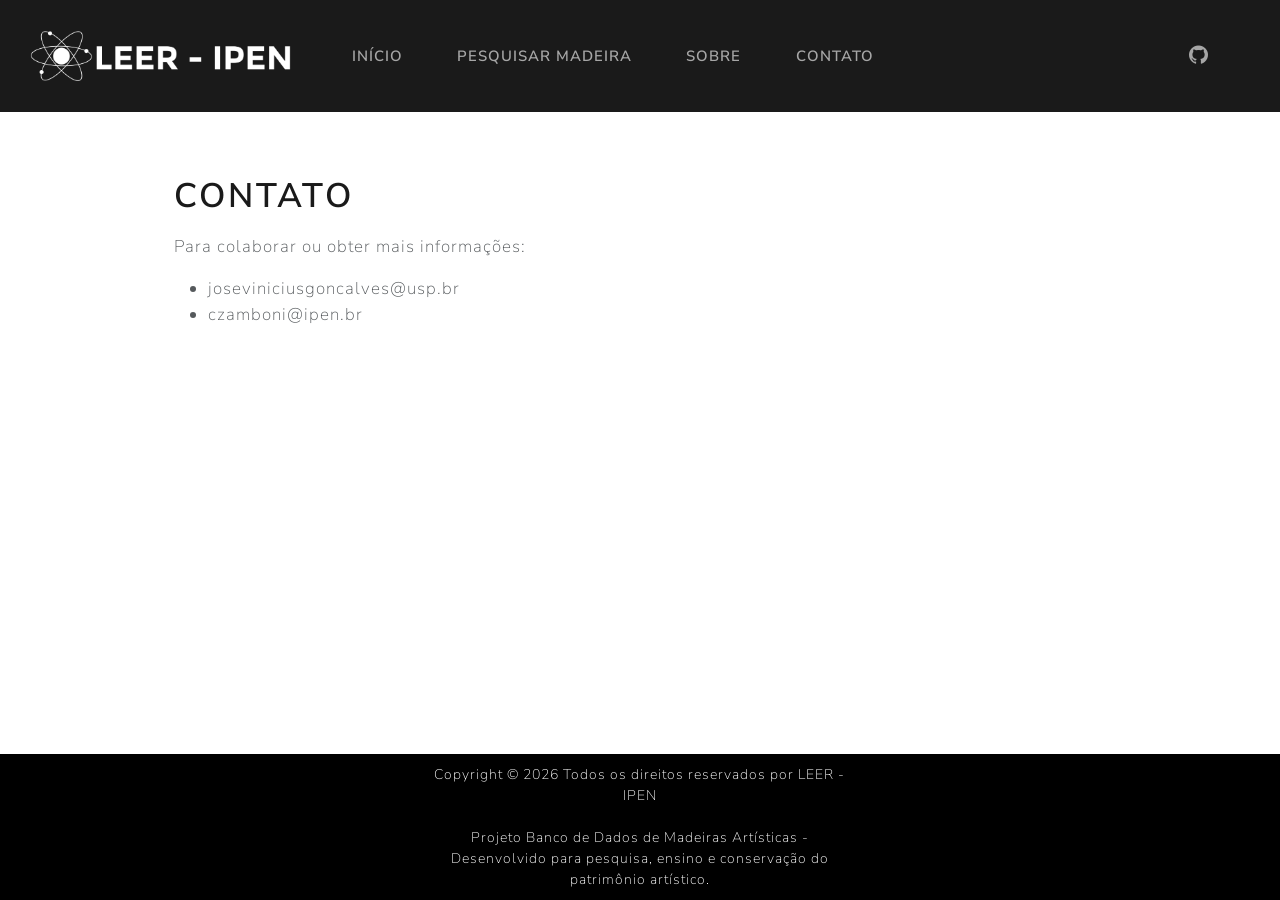
<file: docs/contato.html>
<!DOCTYPE html>
<html xmlns="http://www.w3.org/1999/xhtml" lang="pt" xml:lang="pt"><head>

<meta charset="utf-8">
<meta name="generator" content="quarto-1.8.27">

<meta name="viewport" content="width=device-width, initial-scale=1.0, user-scalable=yes">


<title>Contato</title>
<style>
code{white-space: pre-wrap;}
span.smallcaps{font-variant: small-caps;}
div.columns{display: flex; gap: min(4vw, 1.5em);}
div.column{flex: auto; overflow-x: auto;}
div.hanging-indent{margin-left: 1.5em; text-indent: -1.5em;}
ul.task-list{list-style: none;}
ul.task-list li input[type="checkbox"] {
  width: 0.8em;
  margin: 0 0.8em 0.2em -1em; /* quarto-specific, see https://github.com/quarto-dev/quarto-cli/issues/4556 */ 
  vertical-align: middle;
}
</style>


<script src="site_libs/quarto-nav/quarto-nav.js"></script>
<script src="site_libs/quarto-nav/headroom.min.js"></script>
<link href="./assets/imgs/favicon.png" rel="icon" type="image/png">
<script src="site_libs/clipboard/clipboard.min.js"></script>
<script src="site_libs/quarto-html/quarto.js" type="module"></script>
<script src="site_libs/quarto-html/tabsets/tabsets.js" type="module"></script>
<script src="site_libs/quarto-html/axe/axe-check.js" type="module"></script>
<script src="site_libs/quarto-html/popper.min.js"></script>
<script src="site_libs/quarto-html/tippy.umd.min.js"></script>
<script src="site_libs/quarto-html/anchor.min.js"></script>
<link href="site_libs/quarto-html/tippy.css" rel="stylesheet">
<link href="site_libs/quarto-html/quarto-syntax-highlighting-ed96de9b727972fe78a7b5d16c58bf87.css" rel="stylesheet" id="quarto-text-highlighting-styles">
<script src="site_libs/bootstrap/bootstrap.min.js"></script>
<link href="site_libs/bootstrap/bootstrap-icons.css" rel="stylesheet">
<link href="site_libs/bootstrap/bootstrap-cc1d64809b8ed731f92ea1275fe9f05b.min.css" rel="stylesheet" append-hash="true" id="quarto-bootstrap" data-mode="light">
<script id="quarto-search-options" type="application/json">{
  "language": {
    "search-no-results-text": "Nenhum resultado",
    "search-matching-documents-text": "documentos correspondentes",
    "search-copy-link-title": "Copiar link para a busca",
    "search-hide-matches-text": "Esconder correspondências adicionais",
    "search-more-match-text": "mais correspondência neste documento",
    "search-more-matches-text": "mais correspondências neste documento",
    "search-clear-button-title": "Limpar",
    "search-text-placeholder": "",
    "search-detached-cancel-button-title": "Cancelar",
    "search-submit-button-title": "Enviar",
    "search-label": "Procurar"
  }
}</script>


<link rel="stylesheet" href="styles.css">
</head>

<body class="nav-fixed quarto-light">

<div id="quarto-search-results"></div>
  <header id="quarto-header" class="headroom fixed-top">
    <nav class="navbar navbar-expand-lg " data-bs-theme="dark">
      <div class="navbar-container container-fluid">
      <div class="navbar-brand-container mx-auto">
    <a href="./index.html" class="navbar-brand navbar-brand-logo">
    <img src="./assets/imgs/logo.png" alt="" class="navbar-logo light-content">
    <img src="./assets/imgs/logo.png" alt="" class="navbar-logo dark-content">
    </a>
  </div>
          <button class="navbar-toggler" type="button" data-bs-toggle="collapse" data-bs-target="#navbarCollapse" aria-controls="navbarCollapse" role="menu" aria-expanded="false" aria-label="Alternar de navegação" onclick="if (window.quartoToggleHeadroom) { window.quartoToggleHeadroom(); }">
  <span class="navbar-toggler-icon"></span>
</button>
          <div class="collapse navbar-collapse" id="navbarCollapse">
            <ul class="navbar-nav navbar-nav-scroll me-auto">
  <li class="nav-item">
    <a class="nav-link" href="./index.html"> 
<span class="menu-text">Início</span></a>
  </li>  
  <li class="nav-item">
    <a class="nav-link" href="./banco.html"> 
<span class="menu-text">Pesquisar Madeira</span></a>
  </li>  
  <li class="nav-item">
    <a class="nav-link" href="./about.html"> 
<span class="menu-text">Sobre</span></a>
  </li>  
  <li class="nav-item">
    <a class="nav-link active" href="./contato.html" aria-current="page"> 
<span class="menu-text">Contato</span></a>
  </li>  
</ul>
            <ul class="navbar-nav navbar-nav-scroll ms-auto">
  <li class="nav-item compact">
    <a class="nav-link" href="https://github.com/LEER-IPEN/projeto-banco-de-dados-madeiras"> <i class="bi bi-github" role="img">
</i> 
<span class="menu-text"></span></a>
  </li>  
</ul>
          </div> <!-- /navcollapse -->
            <div class="quarto-navbar-tools">
</div>
      </div> <!-- /container-fluid -->
    </nav>
</header>
<!-- content -->
<div id="quarto-content" class="quarto-container page-columns page-rows-contents page-layout-full page-navbar">
<!-- sidebar -->
<!-- margin-sidebar -->
    
<!-- main -->
<main class="content column-page" id="quarto-document-content"><header id="title-block-header" class="quarto-title-block"></header>




<section id="contato" class="level1 container-texto">
<h1>Contato</h1>
<p>Para colaborar ou obter mais informações:</p>
<ul>
<li>joseviniciusgoncalves@usp.br</li>
<li>czamboni@ipen.br</li>
</ul>
</section>



</main> <!-- /main -->
<script id="quarto-html-after-body" type="application/javascript">
  window.document.addEventListener("DOMContentLoaded", function (event) {
    const icon = "";
    const anchorJS = new window.AnchorJS();
    anchorJS.options = {
      placement: 'right',
      icon: icon
    };
    anchorJS.add('.anchored');
    const isCodeAnnotation = (el) => {
      for (const clz of el.classList) {
        if (clz.startsWith('code-annotation-')) {                     
          return true;
        }
      }
      return false;
    }
    const onCopySuccess = function(e) {
      // button target
      const button = e.trigger;
      // don't keep focus
      button.blur();
      // flash "checked"
      button.classList.add('code-copy-button-checked');
      var currentTitle = button.getAttribute("title");
      button.setAttribute("title", "Copiada");
      let tooltip;
      if (window.bootstrap) {
        button.setAttribute("data-bs-toggle", "tooltip");
        button.setAttribute("data-bs-placement", "left");
        button.setAttribute("data-bs-title", "Copiada");
        tooltip = new bootstrap.Tooltip(button, 
          { trigger: "manual", 
            customClass: "code-copy-button-tooltip",
            offset: [0, -8]});
        tooltip.show();    
      }
      setTimeout(function() {
        if (tooltip) {
          tooltip.hide();
          button.removeAttribute("data-bs-title");
          button.removeAttribute("data-bs-toggle");
          button.removeAttribute("data-bs-placement");
        }
        button.setAttribute("title", currentTitle);
        button.classList.remove('code-copy-button-checked');
      }, 1000);
      // clear code selection
      e.clearSelection();
    }
    const getTextToCopy = function(trigger) {
      const outerScaffold = trigger.parentElement.cloneNode(true);
      const codeEl = outerScaffold.querySelector('code');
      for (const childEl of codeEl.children) {
        if (isCodeAnnotation(childEl)) {
          childEl.remove();
        }
      }
      return codeEl.innerText;
    }
    const clipboard = new window.ClipboardJS('.code-copy-button:not([data-in-quarto-modal])', {
      text: getTextToCopy
    });
    clipboard.on('success', onCopySuccess);
    if (window.document.getElementById('quarto-embedded-source-code-modal')) {
      const clipboardModal = new window.ClipboardJS('.code-copy-button[data-in-quarto-modal]', {
        text: getTextToCopy,
        container: window.document.getElementById('quarto-embedded-source-code-modal')
      });
      clipboardModal.on('success', onCopySuccess);
    }
      var localhostRegex = new RegExp(/^(?:http|https):\/\/localhost\:?[0-9]*\//);
      var mailtoRegex = new RegExp(/^mailto:/);
        var filterRegex = new RegExp('/' + window.location.host + '/');
      var isInternal = (href) => {
          return filterRegex.test(href) || localhostRegex.test(href) || mailtoRegex.test(href);
      }
      // Inspect non-navigation links and adorn them if external
     var links = window.document.querySelectorAll('a[href]:not(.nav-link):not(.navbar-brand):not(.toc-action):not(.sidebar-link):not(.sidebar-item-toggle):not(.pagination-link):not(.no-external):not([aria-hidden]):not(.dropdown-item):not(.quarto-navigation-tool):not(.about-link)');
      for (var i=0; i<links.length; i++) {
        const link = links[i];
        if (!isInternal(link.href)) {
          // undo the damage that might have been done by quarto-nav.js in the case of
          // links that we want to consider external
          if (link.dataset.originalHref !== undefined) {
            link.href = link.dataset.originalHref;
          }
        }
      }
    function tippyHover(el, contentFn, onTriggerFn, onUntriggerFn) {
      const config = {
        allowHTML: true,
        maxWidth: 500,
        delay: 100,
        arrow: false,
        appendTo: function(el) {
            return el.parentElement;
        },
        interactive: true,
        interactiveBorder: 10,
        theme: 'quarto',
        placement: 'bottom-start',
      };
      if (contentFn) {
        config.content = contentFn;
      }
      if (onTriggerFn) {
        config.onTrigger = onTriggerFn;
      }
      if (onUntriggerFn) {
        config.onUntrigger = onUntriggerFn;
      }
      window.tippy(el, config); 
    }
    const noterefs = window.document.querySelectorAll('a[role="doc-noteref"]');
    for (var i=0; i<noterefs.length; i++) {
      const ref = noterefs[i];
      tippyHover(ref, function() {
        // use id or data attribute instead here
        let href = ref.getAttribute('data-footnote-href') || ref.getAttribute('href');
        try { href = new URL(href).hash; } catch {}
        const id = href.replace(/^#\/?/, "");
        const note = window.document.getElementById(id);
        if (note) {
          return note.innerHTML;
        } else {
          return "";
        }
      });
    }
    const xrefs = window.document.querySelectorAll('a.quarto-xref');
    const processXRef = (id, note) => {
      // Strip column container classes
      const stripColumnClz = (el) => {
        el.classList.remove("page-full", "page-columns");
        if (el.children) {
          for (const child of el.children) {
            stripColumnClz(child);
          }
        }
      }
      stripColumnClz(note)
      if (id === null || id.startsWith('sec-')) {
        // Special case sections, only their first couple elements
        const container = document.createElement("div");
        if (note.children && note.children.length > 2) {
          container.appendChild(note.children[0].cloneNode(true));
          for (let i = 1; i < note.children.length; i++) {
            const child = note.children[i];
            if (child.tagName === "P" && child.innerText === "") {
              continue;
            } else {
              container.appendChild(child.cloneNode(true));
              break;
            }
          }
          if (window.Quarto?.typesetMath) {
            window.Quarto.typesetMath(container);
          }
          return container.innerHTML
        } else {
          if (window.Quarto?.typesetMath) {
            window.Quarto.typesetMath(note);
          }
          return note.innerHTML;
        }
      } else {
        // Remove any anchor links if they are present
        const anchorLink = note.querySelector('a.anchorjs-link');
        if (anchorLink) {
          anchorLink.remove();
        }
        if (window.Quarto?.typesetMath) {
          window.Quarto.typesetMath(note);
        }
        if (note.classList.contains("callout")) {
          return note.outerHTML;
        } else {
          return note.innerHTML;
        }
      }
    }
    for (var i=0; i<xrefs.length; i++) {
      const xref = xrefs[i];
      tippyHover(xref, undefined, function(instance) {
        instance.disable();
        let url = xref.getAttribute('href');
        let hash = undefined; 
        if (url.startsWith('#')) {
          hash = url;
        } else {
          try { hash = new URL(url).hash; } catch {}
        }
        if (hash) {
          const id = hash.replace(/^#\/?/, "");
          const note = window.document.getElementById(id);
          if (note !== null) {
            try {
              const html = processXRef(id, note.cloneNode(true));
              instance.setContent(html);
            } finally {
              instance.enable();
              instance.show();
            }
          } else {
            // See if we can fetch this
            fetch(url.split('#')[0])
            .then(res => res.text())
            .then(html => {
              const parser = new DOMParser();
              const htmlDoc = parser.parseFromString(html, "text/html");
              const note = htmlDoc.getElementById(id);
              if (note !== null) {
                const html = processXRef(id, note);
                instance.setContent(html);
              } 
            }).finally(() => {
              instance.enable();
              instance.show();
            });
          }
        } else {
          // See if we can fetch a full url (with no hash to target)
          // This is a special case and we should probably do some content thinning / targeting
          fetch(url)
          .then(res => res.text())
          .then(html => {
            const parser = new DOMParser();
            const htmlDoc = parser.parseFromString(html, "text/html");
            const note = htmlDoc.querySelector('main.content');
            if (note !== null) {
              // This should only happen for chapter cross references
              // (since there is no id in the URL)
              // remove the first header
              if (note.children.length > 0 && note.children[0].tagName === "HEADER") {
                note.children[0].remove();
              }
              const html = processXRef(null, note);
              instance.setContent(html);
            } 
          }).finally(() => {
            instance.enable();
            instance.show();
          });
        }
      }, function(instance) {
      });
    }
        let selectedAnnoteEl;
        const selectorForAnnotation = ( cell, annotation) => {
          let cellAttr = 'data-code-cell="' + cell + '"';
          let lineAttr = 'data-code-annotation="' +  annotation + '"';
          const selector = 'span[' + cellAttr + '][' + lineAttr + ']';
          return selector;
        }
        const selectCodeLines = (annoteEl) => {
          const doc = window.document;
          const targetCell = annoteEl.getAttribute("data-target-cell");
          const targetAnnotation = annoteEl.getAttribute("data-target-annotation");
          const annoteSpan = window.document.querySelector(selectorForAnnotation(targetCell, targetAnnotation));
          const lines = annoteSpan.getAttribute("data-code-lines").split(",");
          const lineIds = lines.map((line) => {
            return targetCell + "-" + line;
          })
          let top = null;
          let height = null;
          let parent = null;
          if (lineIds.length > 0) {
              //compute the position of the single el (top and bottom and make a div)
              const el = window.document.getElementById(lineIds[0]);
              top = el.offsetTop;
              height = el.offsetHeight;
              parent = el.parentElement.parentElement;
            if (lineIds.length > 1) {
              const lastEl = window.document.getElementById(lineIds[lineIds.length - 1]);
              const bottom = lastEl.offsetTop + lastEl.offsetHeight;
              height = bottom - top;
            }
            if (top !== null && height !== null && parent !== null) {
              // cook up a div (if necessary) and position it 
              let div = window.document.getElementById("code-annotation-line-highlight");
              if (div === null) {
                div = window.document.createElement("div");
                div.setAttribute("id", "code-annotation-line-highlight");
                div.style.position = 'absolute';
                parent.appendChild(div);
              }
              div.style.top = top - 2 + "px";
              div.style.height = height + 4 + "px";
              div.style.left = 0;
              let gutterDiv = window.document.getElementById("code-annotation-line-highlight-gutter");
              if (gutterDiv === null) {
                gutterDiv = window.document.createElement("div");
                gutterDiv.setAttribute("id", "code-annotation-line-highlight-gutter");
                gutterDiv.style.position = 'absolute';
                const codeCell = window.document.getElementById(targetCell);
                const gutter = codeCell.querySelector('.code-annotation-gutter');
                gutter.appendChild(gutterDiv);
              }
              gutterDiv.style.top = top - 2 + "px";
              gutterDiv.style.height = height + 4 + "px";
            }
            selectedAnnoteEl = annoteEl;
          }
        };
        const unselectCodeLines = () => {
          const elementsIds = ["code-annotation-line-highlight", "code-annotation-line-highlight-gutter"];
          elementsIds.forEach((elId) => {
            const div = window.document.getElementById(elId);
            if (div) {
              div.remove();
            }
          });
          selectedAnnoteEl = undefined;
        };
          // Handle positioning of the toggle
      window.addEventListener(
        "resize",
        throttle(() => {
          elRect = undefined;
          if (selectedAnnoteEl) {
            selectCodeLines(selectedAnnoteEl);
          }
        }, 10)
      );
      function throttle(fn, ms) {
      let throttle = false;
      let timer;
        return (...args) => {
          if(!throttle) { // first call gets through
              fn.apply(this, args);
              throttle = true;
          } else { // all the others get throttled
              if(timer) clearTimeout(timer); // cancel #2
              timer = setTimeout(() => {
                fn.apply(this, args);
                timer = throttle = false;
              }, ms);
          }
        };
      }
        // Attach click handler to the DT
        const annoteDls = window.document.querySelectorAll('dt[data-target-cell]');
        for (const annoteDlNode of annoteDls) {
          annoteDlNode.addEventListener('click', (event) => {
            const clickedEl = event.target;
            if (clickedEl !== selectedAnnoteEl) {
              unselectCodeLines();
              const activeEl = window.document.querySelector('dt[data-target-cell].code-annotation-active');
              if (activeEl) {
                activeEl.classList.remove('code-annotation-active');
              }
              selectCodeLines(clickedEl);
              clickedEl.classList.add('code-annotation-active');
            } else {
              // Unselect the line
              unselectCodeLines();
              clickedEl.classList.remove('code-annotation-active');
            }
          });
        }
    const findCites = (el) => {
      const parentEl = el.parentElement;
      if (parentEl) {
        const cites = parentEl.dataset.cites;
        if (cites) {
          return {
            el,
            cites: cites.split(' ')
          };
        } else {
          return findCites(el.parentElement)
        }
      } else {
        return undefined;
      }
    };
    var bibliorefs = window.document.querySelectorAll('a[role="doc-biblioref"]');
    for (var i=0; i<bibliorefs.length; i++) {
      const ref = bibliorefs[i];
      const citeInfo = findCites(ref);
      if (citeInfo) {
        tippyHover(citeInfo.el, function() {
          var popup = window.document.createElement('div');
          citeInfo.cites.forEach(function(cite) {
            var citeDiv = window.document.createElement('div');
            citeDiv.classList.add('hanging-indent');
            citeDiv.classList.add('csl-entry');
            var biblioDiv = window.document.getElementById('ref-' + cite);
            if (biblioDiv) {
              citeDiv.innerHTML = biblioDiv.innerHTML;
            }
            popup.appendChild(citeDiv);
          });
          return popup.innerHTML;
        });
      }
    }
  });
  </script>
</div> <!-- /content -->
<footer class="footer">
  <div class="nav-footer">
    <div class="nav-footer-left">
      &nbsp;
    </div>   
    <div class="nav-footer-center">
<p>Copyright © 2026 Todos os direitos reservados por LEER - IPEN <br><br> Projeto Banco de Dados de Madeiras Artísticas - Desenvolvido para pesquisa, ensino e conservação do patrimônio artístico.</p>
</div>
    <div class="nav-footer-right">
      &nbsp;
    </div>
  </div>
</footer>




</body></html>
</file>
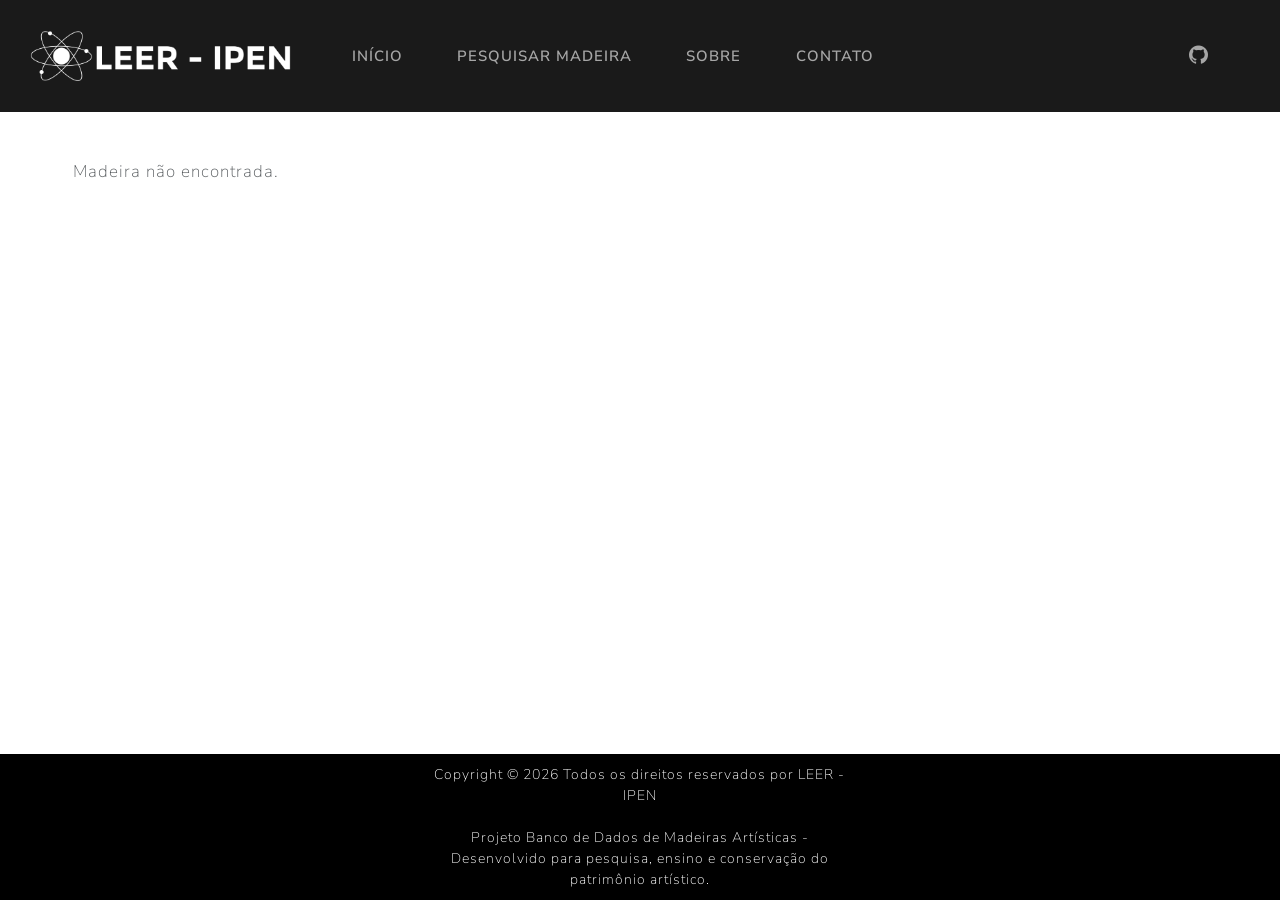
<file: docs/madeira.html>
<!DOCTYPE html>
<html xmlns="http://www.w3.org/1999/xhtml" lang="pt" xml:lang="pt"><head>

<meta charset="utf-8">
<meta name="generator" content="quarto-1.8.27">

<meta name="viewport" content="width=device-width, initial-scale=1.0, user-scalable=yes">


<title>Madeira</title>
<style>
code{white-space: pre-wrap;}
span.smallcaps{font-variant: small-caps;}
div.columns{display: flex; gap: min(4vw, 1.5em);}
div.column{flex: auto; overflow-x: auto;}
div.hanging-indent{margin-left: 1.5em; text-indent: -1.5em;}
ul.task-list{list-style: none;}
ul.task-list li input[type="checkbox"] {
  width: 0.8em;
  margin: 0 0.8em 0.2em -1em; /* quarto-specific, see https://github.com/quarto-dev/quarto-cli/issues/4556 */ 
  vertical-align: middle;
}
</style>


<script src="site_libs/quarto-nav/quarto-nav.js"></script>
<script src="site_libs/quarto-nav/headroom.min.js"></script>
<link href="./assets/imgs/favicon.png" rel="icon" type="image/png">
<script src="site_libs/clipboard/clipboard.min.js"></script>
<script src="site_libs/quarto-html/quarto.js" type="module"></script>
<script src="site_libs/quarto-html/tabsets/tabsets.js" type="module"></script>
<script src="site_libs/quarto-html/axe/axe-check.js" type="module"></script>
<script src="site_libs/quarto-html/popper.min.js"></script>
<script src="site_libs/quarto-html/tippy.umd.min.js"></script>
<script src="site_libs/quarto-html/anchor.min.js"></script>
<link href="site_libs/quarto-html/tippy.css" rel="stylesheet">
<link href="site_libs/quarto-html/quarto-syntax-highlighting-ed96de9b727972fe78a7b5d16c58bf87.css" rel="stylesheet" id="quarto-text-highlighting-styles">
<script src="site_libs/bootstrap/bootstrap.min.js"></script>
<link href="site_libs/bootstrap/bootstrap-icons.css" rel="stylesheet">
<link href="site_libs/bootstrap/bootstrap-cc1d64809b8ed731f92ea1275fe9f05b.min.css" rel="stylesheet" append-hash="true" id="quarto-bootstrap" data-mode="light">
<script id="quarto-search-options" type="application/json">{
  "language": {
    "search-no-results-text": "Nenhum resultado",
    "search-matching-documents-text": "documentos correspondentes",
    "search-copy-link-title": "Copiar link para a busca",
    "search-hide-matches-text": "Esconder correspondências adicionais",
    "search-more-match-text": "mais correspondência neste documento",
    "search-more-matches-text": "mais correspondências neste documento",
    "search-clear-button-title": "Limpar",
    "search-text-placeholder": "",
    "search-detached-cancel-button-title": "Cancelar",
    "search-submit-button-title": "Enviar",
    "search-label": "Procurar"
  }
}</script>


<link rel="stylesheet" href="styles.css">
</head>

<body class="nav-fixed quarto-light">

<div id="quarto-search-results"></div>
  <header id="quarto-header" class="headroom fixed-top">
    <nav class="navbar navbar-expand-lg " data-bs-theme="dark">
      <div class="navbar-container container-fluid">
      <div class="navbar-brand-container mx-auto">
    <a href="./index.html" class="navbar-brand navbar-brand-logo">
    <img src="./assets/imgs/logo.png" alt="" class="navbar-logo light-content">
    <img src="./assets/imgs/logo.png" alt="" class="navbar-logo dark-content">
    </a>
  </div>
          <button class="navbar-toggler" type="button" data-bs-toggle="collapse" data-bs-target="#navbarCollapse" aria-controls="navbarCollapse" role="menu" aria-expanded="false" aria-label="Alternar de navegação" onclick="if (window.quartoToggleHeadroom) { window.quartoToggleHeadroom(); }">
  <span class="navbar-toggler-icon"></span>
</button>
          <div class="collapse navbar-collapse" id="navbarCollapse">
            <ul class="navbar-nav navbar-nav-scroll me-auto">
  <li class="nav-item">
    <a class="nav-link" href="./index.html"> 
<span class="menu-text">Início</span></a>
  </li>  
  <li class="nav-item">
    <a class="nav-link" href="./banco.html"> 
<span class="menu-text">Pesquisar Madeira</span></a>
  </li>  
  <li class="nav-item">
    <a class="nav-link" href="./about.html"> 
<span class="menu-text">Sobre</span></a>
  </li>  
  <li class="nav-item">
    <a class="nav-link" href="./contato.html"> 
<span class="menu-text">Contato</span></a>
  </li>  
</ul>
            <ul class="navbar-nav navbar-nav-scroll ms-auto">
  <li class="nav-item compact">
    <a class="nav-link" href="https://github.com/LEER-IPEN/projeto-banco-de-dados-madeiras"> <i class="bi bi-github" role="img">
</i> 
<span class="menu-text"></span></a>
  </li>  
</ul>
          </div> <!-- /navcollapse -->
            <div class="quarto-navbar-tools">
</div>
      </div> <!-- /container-fluid -->
    </nav>
</header>
<!-- content -->
<div id="quarto-content" class="quarto-container page-columns page-rows-contents page-layout-full page-navbar">
<!-- sidebar -->
<!-- margin-sidebar -->
    <div id="quarto-margin-sidebar" class="sidebar margin-sidebar zindex-bottom">
        
    </div>
<!-- main -->
<main class="content column-page" id="quarto-document-content"><header id="title-block-header" class="quarto-title-block"></header>




<div id="conteudo">

</div>
<script src="https://cdn.plot.ly/plotly-2.27.0.min.js"></script>
<div id="modal-grafico" class="modal">
<span class="fechar">×</span>
<div id="grafico">

</div>
</div>
<script>
  document.addEventListener("DOMContentLoaded", async function () {

    const params = new URLSearchParams(window.location.search);
    const id = params.get("id");

    const response = await fetch("dados/madeiras.json");
    const madeiras = await response.json();

    const coresResp = await fetch("dados/cores_elementos.json");
    const coresElementos = await coresResp.json();

    const madeira = madeiras.find(t => t.id === id);
    const container = document.getElementById("conteudo");

    const numeroAtomico = {
      H:1, He:2, Li:3, Be:4, B:5, C:6, N:7, O:8, F:9, Ne:10, Na:11, Mg:12, Al:13, Si:14, P:15, S:16, Cl:17, 
      Ar:18, K:19, Ca:20, Sc:21, Ti:22, V:23, Cr:24, Mn:25, Fe:26, Co:27, Ni:28, Cu:29, Zn:30, Ga:31, Ge:32, 
      As:33, Se:34, Br:35, Kr:36, Rb:37, Sr:38, Y:39, Zr:40, Nb:41, Mo:42, Tc:43, Ru:44, Rh:45, Pd:46, Ag:47, 
      Cd:48, In:49, Sn:50, Sb:51, Te:52, I:53, Xe:54, Cs:55, Ba:56, La:57, Ce:58, Pr:59, Nd:60, Pm:61, Sm:62, 
      Eu:63, Gd:64, Tb:65, Dy:66, Ho:67, Er:68, Tm:69, Yb:70, Lu:71, Hf:72, Ta:73, W:74, Re:75, Os:76, Ir:77, 
      Pt:78, Au:79, Hg:80, Tl:81, Pb:82, Bi:83, Po:84, At:85, Rn:86, Fr:87, Ra:88, Ac:89, Th:90, Pa:91, U:92, 
      Np:93, Pu:94, Am:95, Cm:96, Bk:97, Cf:98, Es:99, Fm:100, Md:101, No:102, Lr:103, Rf:104, Db:105, Sg:106,
      Bh:107, Hs:108, Mt:109, Ds:110, Rg:111, Cn:112, Nh:113, Fl:114, Mc:115, Lv:116, Ts:117, Og:118
    }

    function ordenarElementos(lista){
      return lista.sort((a,b) => {
        return (numeroAtomico[a] || 999) - (numeroAtomico[b] || 999)
      })
    }

    // Função para gerar os Badges Majoritários com segurança
    function renderizarMajoritarios(madeira) {
      const listaRaw = [
        ...Object.keys(madeira.elementos?.Ag?.Majoritários || {}),
        ...Object.keys(madeira.elementos?.Rh?.Majoritários || {}),
        ...Object.keys(madeira.elementos?.Au?.Majoritários || {})
      ];
      const elementos = ordenarElementos([...new Set(listaRaw)]);
      
      // Condicional sem usar símbolos que o Quarto possa converter
      if (elementos.length === 0) {
        return "-";
      }
      
      return elementos.map(function(el) {
        return '<span class="badge badge-maj">' + el + '</span>';
      }).join('');
    }

    // Função para gerar os Badges de Traço com segurança
    function renderizarTracos(madeira) {
      const listaRaw = [
        ...Object.keys(madeira.elementos?.Ag?.Traço || {}),
        ...Object.keys(madeira.elementos?.Rh?.Traço || {}),
        ...Object.keys(madeira.elementos?.Au?.Traço || {})
      ];
      const elementos = ordenarElementos([...new Set(listaRaw)]);
      
      if (elementos.length === 0) {
        return "-";
      }
      
      return elementos.map(function(el) {
        return '<span class="badge badge-traco">' + el + '</span>';
      }).join('');
    }

    // Função genérica e segura para criar Badges Majoritários por Alvo
    function badgeAnaliticoMaj(madeira, alvo) {
      const chaves = Object.keys(madeira.elementos?.[alvo]?.Majoritários || {});
      const elementos = ordenarElementos(chaves);
      
      if (elementos.length === 0) {
        return "-";
      }
      
      return elementos.map(function(el) {
        return '<span class="badge badge-maj">' + el + '</span>';
      }).join('');
    }

    // Função genérica e segura para criar Badges de Traço por Alvo
    function badgeAnaliticoTraco(madeira, alvo) {
      const chaves = Object.keys(madeira.elementos?.[alvo]?.Traço || {});
      const elementos = ordenarElementos(chaves);
      
      if (elementos.length === 0) {
        return "-";
      }
      
      return elementos.map(function(el) {
        return '<span class="badge badge-traco">' + el + '</span>';
      }).join('');
    }

    let botoesEspectro = "";
    let conteudoEspectro = "";

    if (!madeira) {
      container.innerHTML = "<p>Madeira não encontrada.</p>";
      return;
    }

    if (madeira.tecnica.sigla === "FRX" && madeira.espectros) {

      botoesEspectro = `
        <div class="tabs">
          <span class="label-tabs">Selecione o tipo de alvo:</span>
          <button class="tab-btn active" data-tab="graf1" data-tipo="Ag">Ag</button>
          <button class="tab-btn" data-tab="graf2" data-tipo="Rh">Rh</button>
          <button class="tab-btn" data-tab="graf3" data-tipo="Au">Au</button>
        </div>
      `;

      conteudoEspectro = `
        <div class="card-grafico">

          <div class="cabecalho-grafico" id="titulo-grafico">
            ${madeira.tecnica.nome} (${madeira.tecnica.sigla}) - Ag
          </div>

          <div class="conteudo-grafico active" id="graf1">
            <div class="titulo-print">
              ${madeira.tecnica.nome} (${madeira.tecnica.sigla}) - Ag
            </div>
            <div class="zoom-container">
              <img src="${madeira.espectros[Object.keys(madeira.espectros)[0]]}" class="imagem-madeira">
            </div>
          </div>

          <div class="conteudo-grafico" id="graf2">
            <div class="titulo-print">
              ${madeira.tecnica.nome} (${madeira.tecnica.sigla}) - Rh
            </div>
            <div class="zoom-container">
              <img src="${madeira.espectros[Object.keys(madeira.espectros)[1]]}" class="imagem-madeira">
            </div>
          </div>

          <div class="conteudo-grafico" id="graf3">
            <div class="titulo-print">
              ${madeira.tecnica.nome} (${madeira.tecnica.sigla}) - Au
            </div>
            <div class="zoom-container">
              <img src="${madeira.espectros[Object.keys(madeira.espectros)[2]]}" class="imagem-madeira">
            </div>
          </div>

        </div>
      `;
    } else {
        const chaveEspectro = Object.keys(madeira.espectros)[0];
        const caminhoImagem = madeira.espectros[chaveEspectro];

        conteudoEspectro = `
          <div class="card-grafico">

            <div class="cabecalho-grafico" id="titulo-grafico">
              ${madeira.tecnica.nome} (${madeira.tecnica.sigla})
            </div>

            <div class="conteudo-grafico active">
              <div class="titulo-print">
                ${madeira.tecnica.nome} (${madeira.tecnica.sigla})
              </div>
              <img src="${caminhoImagem}" class="imagem-madeira">
            </div>

          </div>
        `;
    }

    container.innerHTML = `
      <div class="watermark">LEER - IPEN</div>
      
      <div class="watermark-img">
        <img src="assets/imgs/logo2.png">
      </div>

      <div class="top-bar">
        <h1>${madeira.nome} - ${madeira.id}</h1>
        <button onclick="window.print()" class="btn btn-success">
          Download PDF
        </button>
      </div>

      <h3 class="titulo-secao">Informações Gerais</h3>
      <p style="text-align: justify;">
        Aqui são apresentadas as informações da madeira analisada. Desta forma, estão dados como seu ID, que representa sua numeração dentro do Banco de Dados; 
        seu Nome no rótulo da embalagem; a sua década pertencente; o Medium utilizado em sua confecção; e a técnica utilizada para sua análise. 
        Clique em "Sobre esta Técnica" e entenda mais como este processo de análise é feito.
      </p>
      <div class="tabela-container">
        
<table class="tabela-dados caption-top" data-quarto-postprocess="true">
<tbody>
<tr class="odd">
<td data-quarto-table-cell-role="th">ID</td>
<td>${madeira.id}</td>
<td></td>
</tr>
<tr class="even">
<td data-quarto-table-cell-role="th">Nome no Rótulo</td>
<td>${madeira.rotulo}</td>
<td></td>
</tr>
<tr class="odd">
<td data-quarto-table-cell-role="th">Década</td>
<td>${madeira.decada}</td>
<td></td>
</tr>
<tr class="even">
<td data-quarto-table-cell-role="th">Medium</td>
<td>${madeira.medium}</td>
<td></td>
</tr>
<tr class="odd">
<td data-quarto-table-cell-role="th">Técnica</td>
<td>${madeira.tecnica.sigla} - ${madeira.tecnica.nome}</td>
<td><a href="tecnicas/FRX/frx.html" class="btn-tecnica"><span class="icone-info">ⓘ</span>Sobre esta Técnica</a></td>
</tr>
</tbody>
</table>


        <h3 class="titulo-secao">Dados Sintetizados</h3>
        <p style="text-align: justify;">
          Aqui são apresentados os principais Elementos encontrados na madeira, separados em Majoritários e Traços. Ao clicar em "Detalhes", um gráfico de barras aparece
          a fim de comparação, nele é mostrado a distribuição dos elementos encontrados com relação ao tipo de alvo de Raios - X utilizado: Ag - Prata, Rh - Ródio e Au - Ouro.
        </p>
        
<table class="tabela-dados caption-top" data-quarto-postprocess="true">
<colgroup>
<col style="width: 33%" />
<col style="width: 33%" />
<col style="width: 33%" />
</colgroup>
<tbody>
<tr class="center odd">
<td>Elementos Majoritários</td>
<td><div class="container-badges">
${renderizarMajoritarios(madeira)}
</div></td>
<td><a href="#" class="btn-detalhes-2" data-tipo="Majoritários">Detalhes</a></td>
</tr>
<tr class="center even">
<td>Elementos Traço</td>
<td><div class="container-badges">
${renderizarTracos(madeira)}
</div></td>
<td><a href="#" class="btn-detalhes-2" data-tipo="Traço">Detalhes</a></td>
</tr>
</tbody>
</table>


        <h3 class="titulo-secao">Dados Analíticos</h3>
        <p style="text-align: justify;">
          Aqui os principais Elementos encontrados na madeira para cada tipo de alvo de Raio - X utilizado (Ag - Prata, Rh - Ródio ou Au - Ouro) são mostrados, separados em Majoritários e Traços. Ao clicar em "Detalhes", um gráfico de pizza aparece com a distribuição dos elementos encontrados para Majoritários e para Traços.
        </p>
        
<table class="tabela-dados caption-top" data-quarto-postprocess="true">
<colgroup>
<col style="width: 25%" />
<col style="width: 25%" />
<col style="width: 25%" />
<col style="width: 25%" />
</colgroup>
<tbody>
<tr class="center odd">
<td rowspan="2" data-quarto-table-cell-role="th">Ag</td>
<td>Elementos Majoritários</td>
<td><div class="container-badges">
${badgeAnaliticoMaj(madeira, 'Ag')}
</div></td>
<td rowspan="2"><a href="#" class="btn-detalhes" data-tipo="Ag">Detalhes</a></td>
</tr>
<tr class="center-bottom even">
<td>Elementos Traço</td>
<td><div class="container-badges">
${badgeAnaliticoTraco(madeira, 'Ag')}
</div></td>
</tr>
<tr class="center odd">
<td rowspan="2" data-quarto-table-cell-role="th">Rh</td>
<td>Elementos Majoritários</td>
<td><div class="container-badges">
${badgeAnaliticoMaj(madeira, 'Rh')}
</div></td>
<td rowspan="2"><a href="#" class="btn-detalhes" data-tipo="Rh">Detalhes</a></td>
</tr>
<tr class="center-bottom even">
<td>Elementos Traço</td>
<td><div class="container-badges">
${badgeAnaliticoTraco(madeira, 'Rh')}
</div></td>
</tr>
<tr class="center odd">
<td rowspan="2" data-quarto-table-cell-role="th">Au</td>
<td>Elementos Majoritários</td>
<td><div class="container-badges">
${badgeAnaliticoMaj(madeira, 'Au')}
</div></td>
<td rowspan="2"><a href="#" class="btn-detalhes" data-tipo="Au">Detalhes</a></td>
</tr>
<tr class="center-bottom even">
<td>Elementos Traço</td>
<td><div class="container-badges">
${badgeAnaliticoTraco(madeira, 'Au')}
</div></td>
</tr>
</tbody>
</table>

      </div>

      <h3 class="titulo-graf only-print">Análise Gráfica Elementar</h3>
      <div id="graficos-auto-pdf" class="only-print">
        <p style="text-align: center; color: #888;" id="carregando-graficos-pdf">
          Gerando gráficos para o relatório...
        </p>
      </div>

      <h3 class="titulo-secao">Espectros</h3>
      <p style="text-align: justify;">
        Nesta área de espectros são apresentados os Espectros de Fluorescência de Raios - X analisados dos respectivos tipos de alvo utilizados: Ag - Prata, Rh - Ródio e Au - Ouro.
        Clique e Selecione cada tipo abaixo.
      </p>
      <div class="area-graficos">
        <div class="area-graficos">
          ${botoesEspectro}
          ${conteudoEspectro}
        </div>
      </div>
    `;

    if (madeira.tecnica.sigla === "FRX") {

      document.querySelectorAll(".tab-btn").forEach(btn => {
        btn.addEventListener("click", function () {

          document.querySelectorAll(".tab-btn")
            .forEach(b => b.classList.remove("active"));

          document.querySelectorAll(".conteudo-grafico")
            .forEach(c => c.classList.remove("active"));

          this.classList.add("active");

          const alvo = document.getElementById(this.dataset.tab);
          if (alvo) {
            alvo.classList.add("active");
          }

          const titulo = document.getElementById("titulo-grafico");
          titulo.textContent =
            `${madeira.tecnica.nome} (${madeira.tecnica.sigla}) - ${this.dataset.tipo}`;

        });
      });
    }
    
    document.addEventListener("click", function(e){

      if(e.target.classList.contains("btn-detalhes")){
        e.preventDefault()

        const tipo = e.target.dataset.tipo

        const modal = document.getElementById("modal-grafico")
        const grafico = document.getElementById("grafico")

        const maj = madeira.elementos[tipo].Majoritários || {}
        const tr = madeira.elementos[tipo].Traço || {}

        const somaMajBruta = Object.values(maj).reduce((a, b) => a + b, 0)
        const somaTrBruta = Object.values(tr).reduce((a, b) => a + b, 0)
        const totalGeralBruto = somaMajBruta + somaTrBruta 

        const trPercent = totalGeralBruto > 0 ? (somaTrBruta / totalGeralBruto) * 100 : 0
        const majPercent = 100 - trPercent

        const majTotal = Object.values(maj).reduce((a, b) => a + b, 0) || 1
        const majScaled = Object.values(maj).map(v => (v / majTotal) * majPercent)

        const trValues = Object.values(tr)

        const majLabels = [
          ...Object.keys(maj),
          "Traço"
        ]

        const majValues = [
          ...majScaled,
          trPercent
        ]

        const majColors = [
          ...Object.keys(maj).map(el => coresElementos[el] || "#cccccc"),
          "#82BBD8" 
        ]

        const trColors =
          Object.keys(tr).map(el => coresElementos[el] || "#cccccc")

        const data = [
          {
            type: "pie",
            labels: majLabels,
            values: majValues,
            domain: { x: [0, 0.45] },
            textinfo: "label+percent",
            insidetextorientation: "horizontal",
            name: "Majoritários",
            marker: {
              colors: majColors
            },
            pull: majLabels.map(l => l === "Traço" ? 0.12 : 0)
          },
          {
            type: "pie",
            labels: Object.keys(tr),
            values: trValues, 
            domain: { x: [0.70, 1] },
            textinfo: "label+percent",
            insidetextorientation: "horizontal",
            name: "Traços",
            marker: {
              colors: trColors
            }
          }
        ]

        const layout = {
          title: `Distribuição Elementar em ${[tipo]} - ${madeira.nome}`,
          annotations: [
            { text: "Elementos Majoritários", x: 0.09, y: 1.0, showarrow: false },
            { text: "Elementos Traço", x: 0.95, y: 1.0, showarrow: false }
          ],
          showlegend: false
        }

        modal.style.display = "flex"
        grafico.innerHTML = ""

        Plotly.newPlot(grafico, data, layout)
        Plotly.toImage(grafico, { format: 'png', width: 700, height: 400 })
      }
    })

    document.addEventListener("click", function(e){

      if(e.target.classList.contains("btn-detalhes-2")){
        e.preventDefault()

        const tipo = e.target.dataset.tipo

        const modal = document.getElementById("modal-grafico")
        const grafico = document.getElementById("grafico")

        const Ag = madeira.elementos.Ag?.[tipo] || {}
        const Rh = madeira.elementos.Rh?.[tipo] || {}
        const Au = madeira.elementos.Au?.[tipo] || {}

        const elementos = [...new Set([
          ...Object.keys(Ag),
          ...Object.keys(Rh),
          ...Object.keys(Au)
        ])]

        const elementosOrdenados = ordenarElementos(elementos)

        const totalAg = Object.values(Ag).reduce((a, b) => a + b, 0) || 1
        const totalRh = Object.values(Rh).reduce((a, b) => a + b, 0) || 1
        const totalAu = Object.values(Au).reduce((a, b) => a + b, 0) || 1

        const valoresAg = elementosOrdenados.map(el => {
          const valorBruto = Ag[el] || 0
          return (valorBruto / totalAg) * 100 
        })

        const valoresRh = elementosOrdenados.map(el => {
          const valorBruto = Rh[el] || 0
          return (valorBruto / totalRh) * 100 
        })

        const valoresAu = elementosOrdenados.map(el => {
          const valorBruto = Au[el] || 0
          return (valorBruto / totalAu) * 100 
        })

        const data = [
          {
            type: "bar",
            name: "Ag",
            x: elementosOrdenados,
            y: valoresAg
          },
          {
            type: "bar",
            name: "Rh",
            x: elementosOrdenados,
            y: valoresRh
          },
          {
            type: "bar",
            name: "Au",
            x: elementosOrdenados,
            y: valoresAu
          }
        ]

        const layout = {
          barmode: "group", 
          title: `Comparação de Elementos ${[tipo]} - ${madeira.nome}`,
          xaxis: { title: "Elemento" },
          yaxis: { title: "%", range: [0, 100] } 
        }

        modal.style.display = "flex"
        grafico.innerHTML = ""

        Plotly.newPlot(grafico, data, layout)
        Plotly.toImage(grafico, { format: 'png', width: 700, height: 400 })
      }
    })

    document.querySelector(".fechar").onclick = function(){
      document.getElementById("modal-grafico").style.display = "none"
    }

    document.addEventListener("keydown", function(e){
      if(e.key === "Escape"){
        document.getElementById("modal-grafico").style.display = "none"
      }
    })

    document.getElementById("modal-grafico").addEventListener("click", function(e){
      if(e.target.id === "modal-grafico"){
        this.style.display = "none"
      }
    })

    // ==========================================
    // GERADOR AUTOMÁTICO DE GRÁFICOS PARA O PDF
    // ==========================================
    async function gerarGraficosParaPDF() {
      const containerPdf = document.getElementById("graficos-auto-pdf");
      if (!containerPdf) return; // Proteção caso o DOM não esteja montado

      // Cria uma div temporária invisível para o Plotly renderizar em background
      const tempDiv = document.createElement("div");
      tempDiv.style.position = "absolute";
      tempDiv.style.left = "-9999px";
      tempDiv.style.width = "700px";
      tempDiv.style.height = "400px";
      document.body.appendChild(tempDiv);

      let htmlImagens = "";

      // 1. GRÁFICO DE BARRAS (Majoritários)
      try {
        const Ag = madeira.elementos.Ag?.Majoritários || {};
        const Rh = madeira.elementos.Rh?.Majoritários || {};
        const Au = madeira.elementos.Au?.Majoritários || {};
        const elementos = [...new Set([...Object.keys(Ag), ...Object.keys(Rh), ...Object.keys(Au)])];
        const elementosOrdenados = ordenarElementos(elementos);

        const totalAg = Object.values(Ag).reduce((a, b) => a + b, 0) || 1;
        const totalRh = Object.values(Rh).reduce((a, b) => a + b, 0) || 1;
        const totalAu = Object.values(Au).reduce((a, b) => a + b, 0) || 1;

        const dataBar1 = [
          { type: "bar", name: "Ag", x: elementosOrdenados, y: elementosOrdenados.map(el => ((Ag[el] || 0) / totalAg) * 100) },
          { type: "bar", name: "Rh", x: elementosOrdenados, y: elementosOrdenados.map(el => ((Rh[el] || 0) / totalRh) * 100) },
          { type: "bar", name: "Au", x: elementosOrdenados, y: elementosOrdenados.map(el => ((Au[el] || 0) / totalAu) * 100) }
        ];

        await Plotly.newPlot(tempDiv, dataBar1, {
          barmode: "group",
          title: `Comparação de Elementos Majoritários - ${madeira.nome}`,
          xaxis: { title: "Elemento" },
          yaxis: { title: "%", range: [0, 100] }
        });

        const imgBarUrl1 = await Plotly.toImage(tempDiv, { format: 'png', width: 750, height: 380 });
        htmlImagens += `
          <div style="text-align: center; margin-bottom: 30px; page-break-inside: avoid;">
            <img src="${imgBarUrl1}" style="max-width: 100%; height: auto; border: 1px solid #ccc; border-radius: 4px;">
          </div>
        `;
      } catch (e) { console.error("Erro ao gerar gráfico de barras (Majoritários) para o PDF", e); }

      // 2. GRÁFICO DE BARRAS (Traços)
      try {
        const Ag = madeira.elementos.Ag?.Traço || {};
        const Rh = madeira.elementos.Rh?.Traço || {};
        const Au = madeira.elementos.Au?.Traço || {};
        const elementos = [...new Set([...Object.keys(Ag), ...Object.keys(Rh), ...Object.keys(Au)])];
        const elementosOrdenados = ordenarElementos(elementos);

        const totalAg = Object.values(Ag).reduce((a, b) => a + b, 0) || 1;
        const totalRh = Object.values(Rh).reduce((a, b) => a + b, 0) || 1;
        const totalAu = Object.values(Au).reduce((a, b) => a + b, 0) || 1;

        const dataBar2 = [
          { type: "bar", name: "Ag", x: elementosOrdenados, y: elementosOrdenados.map(el => ((Ag[el] || 0) / totalAg) * 100) },
          { type: "bar", name: "Rh", x: elementosOrdenados, y: elementosOrdenados.map(el => ((Rh[el] || 0) / totalRh) * 100) },
          { type: "bar", name: "Au", x: elementosOrdenados, y: elementosOrdenados.map(el => ((Au[el] || 0) / totalAu) * 100) }
        ];

        await Plotly.newPlot(tempDiv, dataBar2, {
          barmode: "group",
          title: `Comparação de Elementos Traço - ${madeira.nome}`,
          xaxis: { title: "Elemento" },
          yaxis: { title: "%", range: [0, 100] }
        });

        const imgBarUrl2 = await Plotly.toImage(tempDiv, { format: 'png', width: 750, height: 380 });
        htmlImagens += `
          <div style="text-align: center; margin-bottom: 30px; page-break-inside: avoid;">
            <img src="${imgBarUrl2}" style="max-width: 100%; height: auto; border: 1px solid #ccc; border-radius: 4px;">
          </div>
        `;
      } catch (e) { console.error("Erro ao gerar gráfico de barras (Traços) para o PDF", e); }

      // 3. GRÁFICOS DE PIZZA (Um para cada alvo ativo)
      const alvosDisponiveis = ["Ag", "Rh", "Au"];
      for (const tipo of alvosDisponiveis) {
        if (madeira.elementos[tipo]) {
          try {
            const maj = madeira.elementos[tipo].Majoritários || {};
            const tr = madeira.elementos[tipo].Traço || {};

            const somaMajBruta = Object.values(maj).reduce((a, b) => a + b, 0);
            const somaTrBruta = Object.values(tr).reduce((a, b) => a + b, 0);
            const totalGeralBruto = somaMajBruta + somaTrBruta;

            const trPercent = totalGeralBruto > 0 ? (somaTrBruta / totalGeralBruto) * 100 : 0;
            const majPercent = 100 - trPercent;

            const majTotal = Object.values(maj).reduce((a, b) => a + b, 0) || 1;
            const majScaled = Object.values(maj).map(v => (v / majTotal) * majPercent);

            const majLabels = [...Object.keys(maj), "Traço"];
            const majValues = [...majScaled, trPercent];
            const majColors = [...Object.keys(maj).map(el => coresElementos[el] || "#cccccc"), "#82BBD8"];
            const trColors = Object.keys(tr).map(el => coresElementos[el] || "#cccccc");

            const dataPie = [
              {
                type: "pie", labels: majLabels, values: majValues, domain: { x: [0, 0.45] },
                textinfo: "label+percent", insidetextorientation: "horizontal", name: "Majoritários", marker: { colors: majColors },
                pull: majLabels.map(l => l === "Traço" ? 0.12 : 0)
              },
              {
                type: "pie", labels: Object.keys(tr), values: Object.values(tr), domain: { x: [0.70, 1] },
                textinfo: "label+percent", insidetextorientation: "horizontal", name: "Traços", marker: { colors: trColors }
              }
            ];

            await Plotly.newPlot(tempDiv, dataPie, {
              title: `Distribuição Elementar em ${tipo} - ${madeira.nome}`,
              annotations: [
                { text: "Elementos Majoritários", x: 0.05, y: 1.05, showarrow: false },
                { text: "Elementos Traço", x: 0.95, y: 1.05, showarrow: false }
              ],
              showlegend: false
            });

            const imgPieUrl = await Plotly.toImage(tempDiv, { format: 'png', width: 750, height: 380 });
            htmlImagens += `
              <div style="text-align: center; margin-bottom: 30px; page-break-inside: avoid;">
                <img src="${imgPieUrl}" style="max-width: 100%; height: auto; border: 1px solid #ccc; border-radius: 4px;">
              </div>
            `;
          } catch (e) { console.error(`Erro ao gerar gráfico de pizza (${tipo}) para o PDF`, e); }
        }
      }

      containerPdf.innerHTML = htmlImagens;
      document.body.removeChild(tempDiv);
    }

    // O setTimeout garante que o innerHTML acima foi inteiramente computado pelo navegador antes do script buscar a div #graficos-auto-pdf
    setTimeout(gerarGraficosParaPDF, 100);
  });

  document.addEventListener("mousemove", function(e){
    const img = e.target

    if(img.classList.contains("imagem-madeira")){
      const rect = img.getBoundingClientRect()
      const x = (e.clientX - rect.left) / rect.width * 100
      const y = (e.clientY - rect.top) / rect.height * 100

      img.style.transformOrigin = x + "% " + y + "%"
      img.style.transform = "scale(2.5)"
    }
  })

  document.addEventListener("mouseleave", function(e){
    const img = e.target

    if(img.classList.contains("imagem-madeira")){
      img.style.transform = "scale(1)"
    }
  }, true) 

</script>



</main> <!-- /main -->
<script id="quarto-html-after-body" type="application/javascript">
  window.document.addEventListener("DOMContentLoaded", function (event) {
    const icon = "";
    const anchorJS = new window.AnchorJS();
    anchorJS.options = {
      placement: 'right',
      icon: icon
    };
    anchorJS.add('.anchored');
    const isCodeAnnotation = (el) => {
      for (const clz of el.classList) {
        if (clz.startsWith('code-annotation-')) {                     
          return true;
        }
      }
      return false;
    }
    const onCopySuccess = function(e) {
      // button target
      const button = e.trigger;
      // don't keep focus
      button.blur();
      // flash "checked"
      button.classList.add('code-copy-button-checked');
      var currentTitle = button.getAttribute("title");
      button.setAttribute("title", "Copiada");
      let tooltip;
      if (window.bootstrap) {
        button.setAttribute("data-bs-toggle", "tooltip");
        button.setAttribute("data-bs-placement", "left");
        button.setAttribute("data-bs-title", "Copiada");
        tooltip = new bootstrap.Tooltip(button, 
          { trigger: "manual", 
            customClass: "code-copy-button-tooltip",
            offset: [0, -8]});
        tooltip.show();    
      }
      setTimeout(function() {
        if (tooltip) {
          tooltip.hide();
          button.removeAttribute("data-bs-title");
          button.removeAttribute("data-bs-toggle");
          button.removeAttribute("data-bs-placement");
        }
        button.setAttribute("title", currentTitle);
        button.classList.remove('code-copy-button-checked');
      }, 1000);
      // clear code selection
      e.clearSelection();
    }
    const getTextToCopy = function(trigger) {
      const outerScaffold = trigger.parentElement.cloneNode(true);
      const codeEl = outerScaffold.querySelector('code');
      for (const childEl of codeEl.children) {
        if (isCodeAnnotation(childEl)) {
          childEl.remove();
        }
      }
      return codeEl.innerText;
    }
    const clipboard = new window.ClipboardJS('.code-copy-button:not([data-in-quarto-modal])', {
      text: getTextToCopy
    });
    clipboard.on('success', onCopySuccess);
    if (window.document.getElementById('quarto-embedded-source-code-modal')) {
      const clipboardModal = new window.ClipboardJS('.code-copy-button[data-in-quarto-modal]', {
        text: getTextToCopy,
        container: window.document.getElementById('quarto-embedded-source-code-modal')
      });
      clipboardModal.on('success', onCopySuccess);
    }
      var localhostRegex = new RegExp(/^(?:http|https):\/\/localhost\:?[0-9]*\//);
      var mailtoRegex = new RegExp(/^mailto:/);
        var filterRegex = new RegExp('/' + window.location.host + '/');
      var isInternal = (href) => {
          return filterRegex.test(href) || localhostRegex.test(href) || mailtoRegex.test(href);
      }
      // Inspect non-navigation links and adorn them if external
     var links = window.document.querySelectorAll('a[href]:not(.nav-link):not(.navbar-brand):not(.toc-action):not(.sidebar-link):not(.sidebar-item-toggle):not(.pagination-link):not(.no-external):not([aria-hidden]):not(.dropdown-item):not(.quarto-navigation-tool):not(.about-link)');
      for (var i=0; i<links.length; i++) {
        const link = links[i];
        if (!isInternal(link.href)) {
          // undo the damage that might have been done by quarto-nav.js in the case of
          // links that we want to consider external
          if (link.dataset.originalHref !== undefined) {
            link.href = link.dataset.originalHref;
          }
        }
      }
    function tippyHover(el, contentFn, onTriggerFn, onUntriggerFn) {
      const config = {
        allowHTML: true,
        maxWidth: 500,
        delay: 100,
        arrow: false,
        appendTo: function(el) {
            return el.parentElement;
        },
        interactive: true,
        interactiveBorder: 10,
        theme: 'quarto',
        placement: 'bottom-start',
      };
      if (contentFn) {
        config.content = contentFn;
      }
      if (onTriggerFn) {
        config.onTrigger = onTriggerFn;
      }
      if (onUntriggerFn) {
        config.onUntrigger = onUntriggerFn;
      }
      window.tippy(el, config); 
    }
    const noterefs = window.document.querySelectorAll('a[role="doc-noteref"]');
    for (var i=0; i<noterefs.length; i++) {
      const ref = noterefs[i];
      tippyHover(ref, function() {
        // use id or data attribute instead here
        let href = ref.getAttribute('data-footnote-href') || ref.getAttribute('href');
        try { href = new URL(href).hash; } catch {}
        const id = href.replace(/^#\/?/, "");
        const note = window.document.getElementById(id);
        if (note) {
          return note.innerHTML;
        } else {
          return "";
        }
      });
    }
    const xrefs = window.document.querySelectorAll('a.quarto-xref');
    const processXRef = (id, note) => {
      // Strip column container classes
      const stripColumnClz = (el) => {
        el.classList.remove("page-full", "page-columns");
        if (el.children) {
          for (const child of el.children) {
            stripColumnClz(child);
          }
        }
      }
      stripColumnClz(note)
      if (id === null || id.startsWith('sec-')) {
        // Special case sections, only their first couple elements
        const container = document.createElement("div");
        if (note.children && note.children.length > 2) {
          container.appendChild(note.children[0].cloneNode(true));
          for (let i = 1; i < note.children.length; i++) {
            const child = note.children[i];
            if (child.tagName === "P" && child.innerText === "") {
              continue;
            } else {
              container.appendChild(child.cloneNode(true));
              break;
            }
          }
          if (window.Quarto?.typesetMath) {
            window.Quarto.typesetMath(container);
          }
          return container.innerHTML
        } else {
          if (window.Quarto?.typesetMath) {
            window.Quarto.typesetMath(note);
          }
          return note.innerHTML;
        }
      } else {
        // Remove any anchor links if they are present
        const anchorLink = note.querySelector('a.anchorjs-link');
        if (anchorLink) {
          anchorLink.remove();
        }
        if (window.Quarto?.typesetMath) {
          window.Quarto.typesetMath(note);
        }
        if (note.classList.contains("callout")) {
          return note.outerHTML;
        } else {
          return note.innerHTML;
        }
      }
    }
    for (var i=0; i<xrefs.length; i++) {
      const xref = xrefs[i];
      tippyHover(xref, undefined, function(instance) {
        instance.disable();
        let url = xref.getAttribute('href');
        let hash = undefined; 
        if (url.startsWith('#')) {
          hash = url;
        } else {
          try { hash = new URL(url).hash; } catch {}
        }
        if (hash) {
          const id = hash.replace(/^#\/?/, "");
          const note = window.document.getElementById(id);
          if (note !== null) {
            try {
              const html = processXRef(id, note.cloneNode(true));
              instance.setContent(html);
            } finally {
              instance.enable();
              instance.show();
            }
          } else {
            // See if we can fetch this
            fetch(url.split('#')[0])
            .then(res => res.text())
            .then(html => {
              const parser = new DOMParser();
              const htmlDoc = parser.parseFromString(html, "text/html");
              const note = htmlDoc.getElementById(id);
              if (note !== null) {
                const html = processXRef(id, note);
                instance.setContent(html);
              } 
            }).finally(() => {
              instance.enable();
              instance.show();
            });
          }
        } else {
          // See if we can fetch a full url (with no hash to target)
          // This is a special case and we should probably do some content thinning / targeting
          fetch(url)
          .then(res => res.text())
          .then(html => {
            const parser = new DOMParser();
            const htmlDoc = parser.parseFromString(html, "text/html");
            const note = htmlDoc.querySelector('main.content');
            if (note !== null) {
              // This should only happen for chapter cross references
              // (since there is no id in the URL)
              // remove the first header
              if (note.children.length > 0 && note.children[0].tagName === "HEADER") {
                note.children[0].remove();
              }
              const html = processXRef(null, note);
              instance.setContent(html);
            } 
          }).finally(() => {
            instance.enable();
            instance.show();
          });
        }
      }, function(instance) {
      });
    }
        let selectedAnnoteEl;
        const selectorForAnnotation = ( cell, annotation) => {
          let cellAttr = 'data-code-cell="' + cell + '"';
          let lineAttr = 'data-code-annotation="' +  annotation + '"';
          const selector = 'span[' + cellAttr + '][' + lineAttr + ']';
          return selector;
        }
        const selectCodeLines = (annoteEl) => {
          const doc = window.document;
          const targetCell = annoteEl.getAttribute("data-target-cell");
          const targetAnnotation = annoteEl.getAttribute("data-target-annotation");
          const annoteSpan = window.document.querySelector(selectorForAnnotation(targetCell, targetAnnotation));
          const lines = annoteSpan.getAttribute("data-code-lines").split(",");
          const lineIds = lines.map((line) => {
            return targetCell + "-" + line;
          })
          let top = null;
          let height = null;
          let parent = null;
          if (lineIds.length > 0) {
              //compute the position of the single el (top and bottom and make a div)
              const el = window.document.getElementById(lineIds[0]);
              top = el.offsetTop;
              height = el.offsetHeight;
              parent = el.parentElement.parentElement;
            if (lineIds.length > 1) {
              const lastEl = window.document.getElementById(lineIds[lineIds.length - 1]);
              const bottom = lastEl.offsetTop + lastEl.offsetHeight;
              height = bottom - top;
            }
            if (top !== null && height !== null && parent !== null) {
              // cook up a div (if necessary) and position it 
              let div = window.document.getElementById("code-annotation-line-highlight");
              if (div === null) {
                div = window.document.createElement("div");
                div.setAttribute("id", "code-annotation-line-highlight");
                div.style.position = 'absolute';
                parent.appendChild(div);
              }
              div.style.top = top - 2 + "px";
              div.style.height = height + 4 + "px";
              div.style.left = 0;
              let gutterDiv = window.document.getElementById("code-annotation-line-highlight-gutter");
              if (gutterDiv === null) {
                gutterDiv = window.document.createElement("div");
                gutterDiv.setAttribute("id", "code-annotation-line-highlight-gutter");
                gutterDiv.style.position = 'absolute';
                const codeCell = window.document.getElementById(targetCell);
                const gutter = codeCell.querySelector('.code-annotation-gutter');
                gutter.appendChild(gutterDiv);
              }
              gutterDiv.style.top = top - 2 + "px";
              gutterDiv.style.height = height + 4 + "px";
            }
            selectedAnnoteEl = annoteEl;
          }
        };
        const unselectCodeLines = () => {
          const elementsIds = ["code-annotation-line-highlight", "code-annotation-line-highlight-gutter"];
          elementsIds.forEach((elId) => {
            const div = window.document.getElementById(elId);
            if (div) {
              div.remove();
            }
          });
          selectedAnnoteEl = undefined;
        };
          // Handle positioning of the toggle
      window.addEventListener(
        "resize",
        throttle(() => {
          elRect = undefined;
          if (selectedAnnoteEl) {
            selectCodeLines(selectedAnnoteEl);
          }
        }, 10)
      );
      function throttle(fn, ms) {
      let throttle = false;
      let timer;
        return (...args) => {
          if(!throttle) { // first call gets through
              fn.apply(this, args);
              throttle = true;
          } else { // all the others get throttled
              if(timer) clearTimeout(timer); // cancel #2
              timer = setTimeout(() => {
                fn.apply(this, args);
                timer = throttle = false;
              }, ms);
          }
        };
      }
        // Attach click handler to the DT
        const annoteDls = window.document.querySelectorAll('dt[data-target-cell]');
        for (const annoteDlNode of annoteDls) {
          annoteDlNode.addEventListener('click', (event) => {
            const clickedEl = event.target;
            if (clickedEl !== selectedAnnoteEl) {
              unselectCodeLines();
              const activeEl = window.document.querySelector('dt[data-target-cell].code-annotation-active');
              if (activeEl) {
                activeEl.classList.remove('code-annotation-active');
              }
              selectCodeLines(clickedEl);
              clickedEl.classList.add('code-annotation-active');
            } else {
              // Unselect the line
              unselectCodeLines();
              clickedEl.classList.remove('code-annotation-active');
            }
          });
        }
    const findCites = (el) => {
      const parentEl = el.parentElement;
      if (parentEl) {
        const cites = parentEl.dataset.cites;
        if (cites) {
          return {
            el,
            cites: cites.split(' ')
          };
        } else {
          return findCites(el.parentElement)
        }
      } else {
        return undefined;
      }
    };
    var bibliorefs = window.document.querySelectorAll('a[role="doc-biblioref"]');
    for (var i=0; i<bibliorefs.length; i++) {
      const ref = bibliorefs[i];
      const citeInfo = findCites(ref);
      if (citeInfo) {
        tippyHover(citeInfo.el, function() {
          var popup = window.document.createElement('div');
          citeInfo.cites.forEach(function(cite) {
            var citeDiv = window.document.createElement('div');
            citeDiv.classList.add('hanging-indent');
            citeDiv.classList.add('csl-entry');
            var biblioDiv = window.document.getElementById('ref-' + cite);
            if (biblioDiv) {
              citeDiv.innerHTML = biblioDiv.innerHTML;
            }
            popup.appendChild(citeDiv);
          });
          return popup.innerHTML;
        });
      }
    }
  });
  </script>
</div> <!-- /content -->
<footer class="footer">
  <div class="nav-footer">
    <div class="nav-footer-left">
      &nbsp;
    </div>   
    <div class="nav-footer-center">
<p>Copyright © 2026 Todos os direitos reservados por LEER - IPEN <br><br> Projeto Banco de Dados de Madeiras Artísticas - Desenvolvido para pesquisa, ensino e conservação do patrimônio artístico.</p>
</div>
    <div class="nav-footer-right">
      &nbsp;
    </div>
  </div>
</footer>




</body></html>
</file>
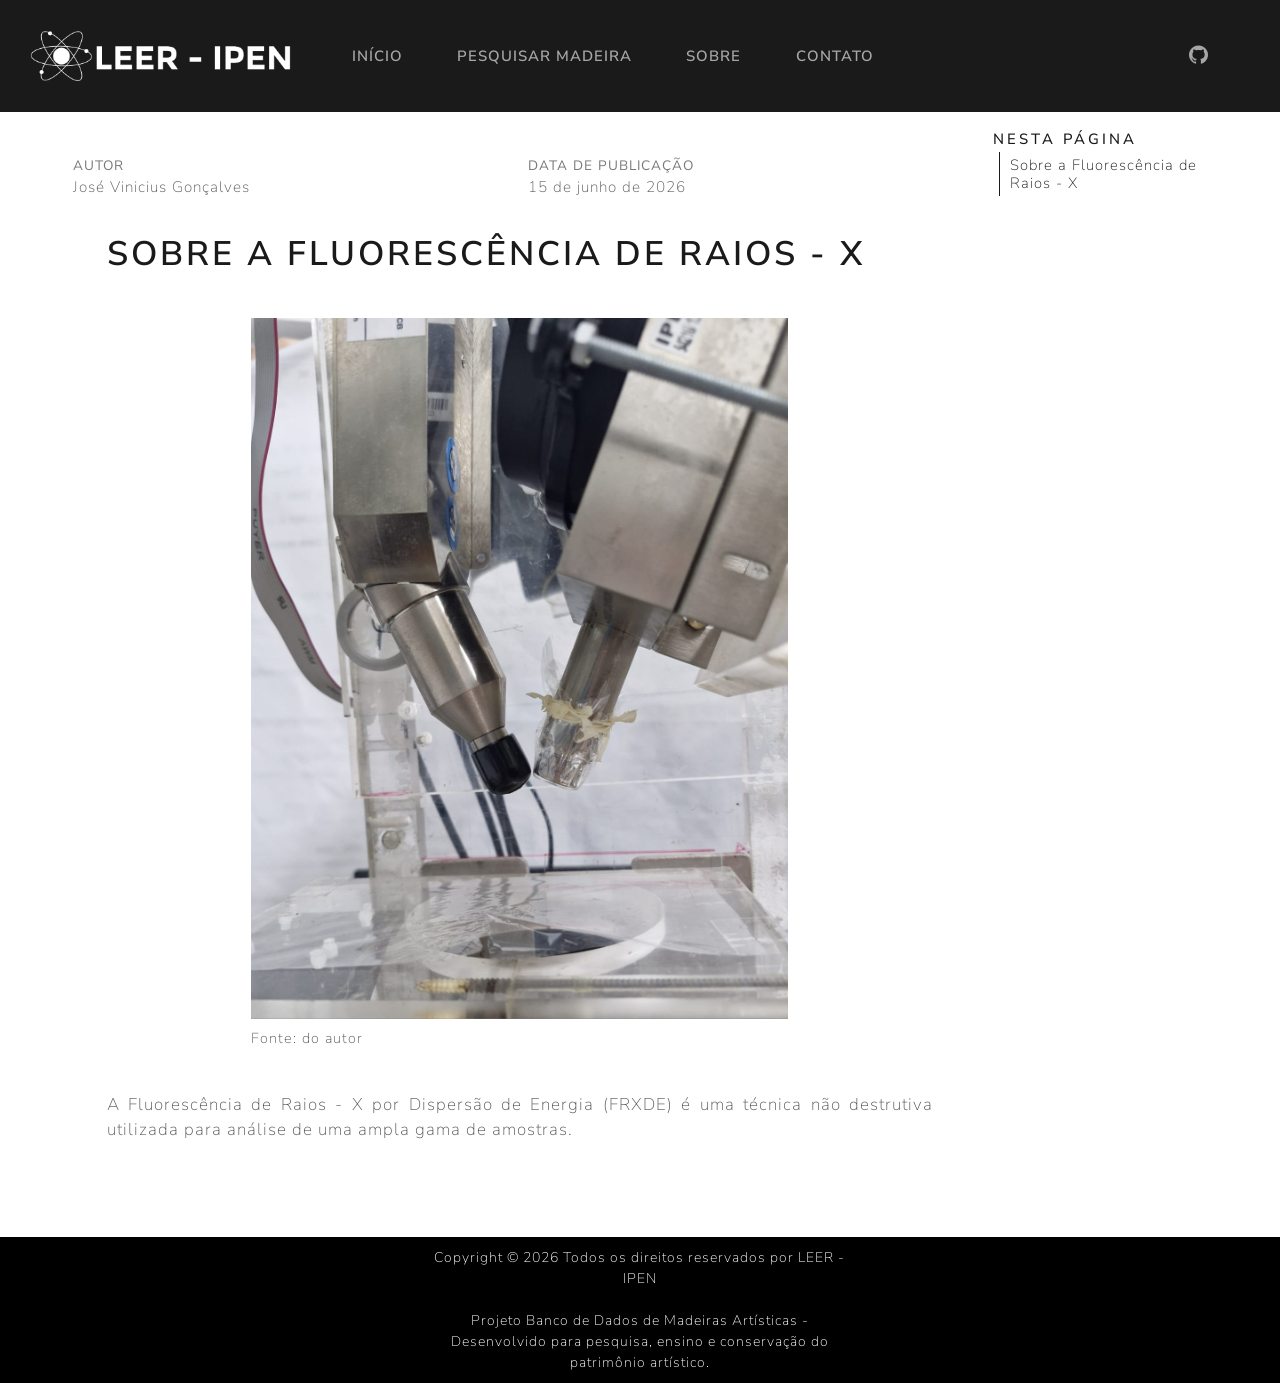
<file: docs/tecnicas/FRX/frx.html>
<!DOCTYPE html>
<html xmlns="http://www.w3.org/1999/xhtml" lang="pt" xml:lang="pt"><head>

<meta charset="utf-8">
<meta name="generator" content="quarto-1.8.27">

<meta name="viewport" content="width=device-width, initial-scale=1.0, user-scalable=yes">

<meta name="author" content="José Vinicius Gonçalves">

<title>FRX</title>
<style>
code{white-space: pre-wrap;}
span.smallcaps{font-variant: small-caps;}
div.columns{display: flex; gap: min(4vw, 1.5em);}
div.column{flex: auto; overflow-x: auto;}
div.hanging-indent{margin-left: 1.5em; text-indent: -1.5em;}
ul.task-list{list-style: none;}
ul.task-list li input[type="checkbox"] {
  width: 0.8em;
  margin: 0 0.8em 0.2em -1em; /* quarto-specific, see https://github.com/quarto-dev/quarto-cli/issues/4556 */ 
  vertical-align: middle;
}
</style>


<script src="../../site_libs/quarto-nav/quarto-nav.js"></script>
<script src="../../site_libs/quarto-nav/headroom.min.js"></script>
<link href="../../assets/imgs/favicon.png" rel="icon" type="image/png">
<script src="../../site_libs/clipboard/clipboard.min.js"></script>
<script src="../../site_libs/quarto-html/quarto.js" type="module"></script>
<script src="../../site_libs/quarto-html/tabsets/tabsets.js" type="module"></script>
<script src="../../site_libs/quarto-html/axe/axe-check.js" type="module"></script>
<script src="../../site_libs/quarto-html/popper.min.js"></script>
<script src="../../site_libs/quarto-html/tippy.umd.min.js"></script>
<script src="../../site_libs/quarto-html/anchor.min.js"></script>
<link href="../../site_libs/quarto-html/tippy.css" rel="stylesheet">
<link href="../../site_libs/quarto-html/quarto-syntax-highlighting-ed96de9b727972fe78a7b5d16c58bf87.css" rel="stylesheet" id="quarto-text-highlighting-styles">
<script src="../../site_libs/bootstrap/bootstrap.min.js"></script>
<link href="../../site_libs/bootstrap/bootstrap-icons.css" rel="stylesheet">
<link href="../../site_libs/bootstrap/bootstrap-cc1d64809b8ed731f92ea1275fe9f05b.min.css" rel="stylesheet" append-hash="true" id="quarto-bootstrap" data-mode="light">
<script id="quarto-search-options" type="application/json">{
  "language": {
    "search-no-results-text": "Nenhum resultado",
    "search-matching-documents-text": "documentos correspondentes",
    "search-copy-link-title": "Copiar link para a busca",
    "search-hide-matches-text": "Esconder correspondências adicionais",
    "search-more-match-text": "mais correspondência neste documento",
    "search-more-matches-text": "mais correspondências neste documento",
    "search-clear-button-title": "Limpar",
    "search-text-placeholder": "",
    "search-detached-cancel-button-title": "Cancelar",
    "search-submit-button-title": "Enviar",
    "search-label": "Procurar"
  }
}</script>


<link rel="stylesheet" href="../../styles.css">
</head>

<body class="nav-fixed quarto-light">

<div id="quarto-search-results"></div>
  <header id="quarto-header" class="headroom fixed-top">
    <nav class="navbar navbar-expand-lg " data-bs-theme="dark">
      <div class="navbar-container container-fluid">
      <div class="navbar-brand-container mx-auto">
    <a href="../../index.html" class="navbar-brand navbar-brand-logo">
    <img src="../../assets/imgs/logo.png" alt="" class="navbar-logo light-content">
    <img src="../../assets/imgs/logo.png" alt="" class="navbar-logo dark-content">
    </a>
  </div>
          <button class="navbar-toggler" type="button" data-bs-toggle="collapse" data-bs-target="#navbarCollapse" aria-controls="navbarCollapse" role="menu" aria-expanded="false" aria-label="Alternar de navegação" onclick="if (window.quartoToggleHeadroom) { window.quartoToggleHeadroom(); }">
  <span class="navbar-toggler-icon"></span>
</button>
          <div class="collapse navbar-collapse" id="navbarCollapse">
            <ul class="navbar-nav navbar-nav-scroll me-auto">
  <li class="nav-item">
    <a class="nav-link" href="../../index.html"> 
<span class="menu-text">Início</span></a>
  </li>  
  <li class="nav-item">
    <a class="nav-link" href="../../banco.html"> 
<span class="menu-text">Pesquisar Madeira</span></a>
  </li>  
  <li class="nav-item">
    <a class="nav-link" href="../../about.html"> 
<span class="menu-text">Sobre</span></a>
  </li>  
  <li class="nav-item">
    <a class="nav-link" href="../../contato.html"> 
<span class="menu-text">Contato</span></a>
  </li>  
</ul>
            <ul class="navbar-nav navbar-nav-scroll ms-auto">
  <li class="nav-item compact">
    <a class="nav-link" href="https://github.com/LEER-IPEN/projeto-banco-de-dados-madeiras"> <i class="bi bi-github" role="img">
</i> 
<span class="menu-text"></span></a>
  </li>  
</ul>
          </div> <!-- /navcollapse -->
            <div class="quarto-navbar-tools">
</div>
      </div> <!-- /container-fluid -->
    </nav>
</header>
<!-- content -->
<div id="quarto-content" class="quarto-container page-columns page-rows-contents page-layout-full page-navbar">
<!-- sidebar -->
<!-- margin-sidebar -->
    <div id="quarto-margin-sidebar" class="sidebar margin-sidebar">
        <nav id="TOC" role="doc-toc" class="toc-active">
    <h2 id="toc-title">Nesta página</h2>
   
  <ul>
  <li><a href="#sobre-a-fluorescência-de-raios---x" id="toc-sobre-a-fluorescência-de-raios---x" class="nav-link active" data-scroll-target="#sobre-a-fluorescência-de-raios---x">Sobre a Fluorescência de Raios - X</a></li>
  </ul>
</nav>
    </div>
<!-- main -->
<main class="content column-page-left" id="quarto-document-content">

<header id="title-block-header" class="quarto-title-block default">
<div class="quarto-title">
</div>



<div class="quarto-title-meta column-page-left">

    <div>
    <div class="quarto-title-meta-heading">Autor</div>
    <div class="quarto-title-meta-contents">
             <p>José Vinicius Gonçalves </p>
          </div>
  </div>
    
    <div>
    <div class="quarto-title-meta-heading">Data de Publicação</div>
    <div class="quarto-title-meta-contents">
      <p class="date">15 de junho de 2026</p>
    </div>
  </div>
  
    
  </div>
  


</header>


<section id="sobre-a-fluorescência-de-raios---x" class="level1 container-texto">
<h1>Sobre a Fluorescência de Raios - X</h1>
<br>
<div class="bloco-imagem">
<img src="../../tecnicas/FRX/frx.jpeg" alt="FRX">
<p class="creditos-imagem">
Fonte: do autor
</p>
</div>
<p><br></p>
<p>A Fluorescência de Raios - X por Dispersão de Energia (FRXDE) é uma técnica não destrutiva utilizada para análise de uma ampla gama de amostras.</p>
</section>



</main> <!-- /main -->
<script id="quarto-html-after-body" type="application/javascript">
  window.document.addEventListener("DOMContentLoaded", function (event) {
    const icon = "";
    const anchorJS = new window.AnchorJS();
    anchorJS.options = {
      placement: 'right',
      icon: icon
    };
    anchorJS.add('.anchored');
    const isCodeAnnotation = (el) => {
      for (const clz of el.classList) {
        if (clz.startsWith('code-annotation-')) {                     
          return true;
        }
      }
      return false;
    }
    const onCopySuccess = function(e) {
      // button target
      const button = e.trigger;
      // don't keep focus
      button.blur();
      // flash "checked"
      button.classList.add('code-copy-button-checked');
      var currentTitle = button.getAttribute("title");
      button.setAttribute("title", "Copiada");
      let tooltip;
      if (window.bootstrap) {
        button.setAttribute("data-bs-toggle", "tooltip");
        button.setAttribute("data-bs-placement", "left");
        button.setAttribute("data-bs-title", "Copiada");
        tooltip = new bootstrap.Tooltip(button, 
          { trigger: "manual", 
            customClass: "code-copy-button-tooltip",
            offset: [0, -8]});
        tooltip.show();    
      }
      setTimeout(function() {
        if (tooltip) {
          tooltip.hide();
          button.removeAttribute("data-bs-title");
          button.removeAttribute("data-bs-toggle");
          button.removeAttribute("data-bs-placement");
        }
        button.setAttribute("title", currentTitle);
        button.classList.remove('code-copy-button-checked');
      }, 1000);
      // clear code selection
      e.clearSelection();
    }
    const getTextToCopy = function(trigger) {
      const outerScaffold = trigger.parentElement.cloneNode(true);
      const codeEl = outerScaffold.querySelector('code');
      for (const childEl of codeEl.children) {
        if (isCodeAnnotation(childEl)) {
          childEl.remove();
        }
      }
      return codeEl.innerText;
    }
    const clipboard = new window.ClipboardJS('.code-copy-button:not([data-in-quarto-modal])', {
      text: getTextToCopy
    });
    clipboard.on('success', onCopySuccess);
    if (window.document.getElementById('quarto-embedded-source-code-modal')) {
      const clipboardModal = new window.ClipboardJS('.code-copy-button[data-in-quarto-modal]', {
        text: getTextToCopy,
        container: window.document.getElementById('quarto-embedded-source-code-modal')
      });
      clipboardModal.on('success', onCopySuccess);
    }
      var localhostRegex = new RegExp(/^(?:http|https):\/\/localhost\:?[0-9]*\//);
      var mailtoRegex = new RegExp(/^mailto:/);
        var filterRegex = new RegExp('/' + window.location.host + '/');
      var isInternal = (href) => {
          return filterRegex.test(href) || localhostRegex.test(href) || mailtoRegex.test(href);
      }
      // Inspect non-navigation links and adorn them if external
     var links = window.document.querySelectorAll('a[href]:not(.nav-link):not(.navbar-brand):not(.toc-action):not(.sidebar-link):not(.sidebar-item-toggle):not(.pagination-link):not(.no-external):not([aria-hidden]):not(.dropdown-item):not(.quarto-navigation-tool):not(.about-link)');
      for (var i=0; i<links.length; i++) {
        const link = links[i];
        if (!isInternal(link.href)) {
          // undo the damage that might have been done by quarto-nav.js in the case of
          // links that we want to consider external
          if (link.dataset.originalHref !== undefined) {
            link.href = link.dataset.originalHref;
          }
        }
      }
    function tippyHover(el, contentFn, onTriggerFn, onUntriggerFn) {
      const config = {
        allowHTML: true,
        maxWidth: 500,
        delay: 100,
        arrow: false,
        appendTo: function(el) {
            return el.parentElement;
        },
        interactive: true,
        interactiveBorder: 10,
        theme: 'quarto',
        placement: 'bottom-start',
      };
      if (contentFn) {
        config.content = contentFn;
      }
      if (onTriggerFn) {
        config.onTrigger = onTriggerFn;
      }
      if (onUntriggerFn) {
        config.onUntrigger = onUntriggerFn;
      }
      window.tippy(el, config); 
    }
    const noterefs = window.document.querySelectorAll('a[role="doc-noteref"]');
    for (var i=0; i<noterefs.length; i++) {
      const ref = noterefs[i];
      tippyHover(ref, function() {
        // use id or data attribute instead here
        let href = ref.getAttribute('data-footnote-href') || ref.getAttribute('href');
        try { href = new URL(href).hash; } catch {}
        const id = href.replace(/^#\/?/, "");
        const note = window.document.getElementById(id);
        if (note) {
          return note.innerHTML;
        } else {
          return "";
        }
      });
    }
    const xrefs = window.document.querySelectorAll('a.quarto-xref');
    const processXRef = (id, note) => {
      // Strip column container classes
      const stripColumnClz = (el) => {
        el.classList.remove("page-full", "page-columns");
        if (el.children) {
          for (const child of el.children) {
            stripColumnClz(child);
          }
        }
      }
      stripColumnClz(note)
      if (id === null || id.startsWith('sec-')) {
        // Special case sections, only their first couple elements
        const container = document.createElement("div");
        if (note.children && note.children.length > 2) {
          container.appendChild(note.children[0].cloneNode(true));
          for (let i = 1; i < note.children.length; i++) {
            const child = note.children[i];
            if (child.tagName === "P" && child.innerText === "") {
              continue;
            } else {
              container.appendChild(child.cloneNode(true));
              break;
            }
          }
          if (window.Quarto?.typesetMath) {
            window.Quarto.typesetMath(container);
          }
          return container.innerHTML
        } else {
          if (window.Quarto?.typesetMath) {
            window.Quarto.typesetMath(note);
          }
          return note.innerHTML;
        }
      } else {
        // Remove any anchor links if they are present
        const anchorLink = note.querySelector('a.anchorjs-link');
        if (anchorLink) {
          anchorLink.remove();
        }
        if (window.Quarto?.typesetMath) {
          window.Quarto.typesetMath(note);
        }
        if (note.classList.contains("callout")) {
          return note.outerHTML;
        } else {
          return note.innerHTML;
        }
      }
    }
    for (var i=0; i<xrefs.length; i++) {
      const xref = xrefs[i];
      tippyHover(xref, undefined, function(instance) {
        instance.disable();
        let url = xref.getAttribute('href');
        let hash = undefined; 
        if (url.startsWith('#')) {
          hash = url;
        } else {
          try { hash = new URL(url).hash; } catch {}
        }
        if (hash) {
          const id = hash.replace(/^#\/?/, "");
          const note = window.document.getElementById(id);
          if (note !== null) {
            try {
              const html = processXRef(id, note.cloneNode(true));
              instance.setContent(html);
            } finally {
              instance.enable();
              instance.show();
            }
          } else {
            // See if we can fetch this
            fetch(url.split('#')[0])
            .then(res => res.text())
            .then(html => {
              const parser = new DOMParser();
              const htmlDoc = parser.parseFromString(html, "text/html");
              const note = htmlDoc.getElementById(id);
              if (note !== null) {
                const html = processXRef(id, note);
                instance.setContent(html);
              } 
            }).finally(() => {
              instance.enable();
              instance.show();
            });
          }
        } else {
          // See if we can fetch a full url (with no hash to target)
          // This is a special case and we should probably do some content thinning / targeting
          fetch(url)
          .then(res => res.text())
          .then(html => {
            const parser = new DOMParser();
            const htmlDoc = parser.parseFromString(html, "text/html");
            const note = htmlDoc.querySelector('main.content');
            if (note !== null) {
              // This should only happen for chapter cross references
              // (since there is no id in the URL)
              // remove the first header
              if (note.children.length > 0 && note.children[0].tagName === "HEADER") {
                note.children[0].remove();
              }
              const html = processXRef(null, note);
              instance.setContent(html);
            } 
          }).finally(() => {
            instance.enable();
            instance.show();
          });
        }
      }, function(instance) {
      });
    }
        let selectedAnnoteEl;
        const selectorForAnnotation = ( cell, annotation) => {
          let cellAttr = 'data-code-cell="' + cell + '"';
          let lineAttr = 'data-code-annotation="' +  annotation + '"';
          const selector = 'span[' + cellAttr + '][' + lineAttr + ']';
          return selector;
        }
        const selectCodeLines = (annoteEl) => {
          const doc = window.document;
          const targetCell = annoteEl.getAttribute("data-target-cell");
          const targetAnnotation = annoteEl.getAttribute("data-target-annotation");
          const annoteSpan = window.document.querySelector(selectorForAnnotation(targetCell, targetAnnotation));
          const lines = annoteSpan.getAttribute("data-code-lines").split(",");
          const lineIds = lines.map((line) => {
            return targetCell + "-" + line;
          })
          let top = null;
          let height = null;
          let parent = null;
          if (lineIds.length > 0) {
              //compute the position of the single el (top and bottom and make a div)
              const el = window.document.getElementById(lineIds[0]);
              top = el.offsetTop;
              height = el.offsetHeight;
              parent = el.parentElement.parentElement;
            if (lineIds.length > 1) {
              const lastEl = window.document.getElementById(lineIds[lineIds.length - 1]);
              const bottom = lastEl.offsetTop + lastEl.offsetHeight;
              height = bottom - top;
            }
            if (top !== null && height !== null && parent !== null) {
              // cook up a div (if necessary) and position it 
              let div = window.document.getElementById("code-annotation-line-highlight");
              if (div === null) {
                div = window.document.createElement("div");
                div.setAttribute("id", "code-annotation-line-highlight");
                div.style.position = 'absolute';
                parent.appendChild(div);
              }
              div.style.top = top - 2 + "px";
              div.style.height = height + 4 + "px";
              div.style.left = 0;
              let gutterDiv = window.document.getElementById("code-annotation-line-highlight-gutter");
              if (gutterDiv === null) {
                gutterDiv = window.document.createElement("div");
                gutterDiv.setAttribute("id", "code-annotation-line-highlight-gutter");
                gutterDiv.style.position = 'absolute';
                const codeCell = window.document.getElementById(targetCell);
                const gutter = codeCell.querySelector('.code-annotation-gutter');
                gutter.appendChild(gutterDiv);
              }
              gutterDiv.style.top = top - 2 + "px";
              gutterDiv.style.height = height + 4 + "px";
            }
            selectedAnnoteEl = annoteEl;
          }
        };
        const unselectCodeLines = () => {
          const elementsIds = ["code-annotation-line-highlight", "code-annotation-line-highlight-gutter"];
          elementsIds.forEach((elId) => {
            const div = window.document.getElementById(elId);
            if (div) {
              div.remove();
            }
          });
          selectedAnnoteEl = undefined;
        };
          // Handle positioning of the toggle
      window.addEventListener(
        "resize",
        throttle(() => {
          elRect = undefined;
          if (selectedAnnoteEl) {
            selectCodeLines(selectedAnnoteEl);
          }
        }, 10)
      );
      function throttle(fn, ms) {
      let throttle = false;
      let timer;
        return (...args) => {
          if(!throttle) { // first call gets through
              fn.apply(this, args);
              throttle = true;
          } else { // all the others get throttled
              if(timer) clearTimeout(timer); // cancel #2
              timer = setTimeout(() => {
                fn.apply(this, args);
                timer = throttle = false;
              }, ms);
          }
        };
      }
        // Attach click handler to the DT
        const annoteDls = window.document.querySelectorAll('dt[data-target-cell]');
        for (const annoteDlNode of annoteDls) {
          annoteDlNode.addEventListener('click', (event) => {
            const clickedEl = event.target;
            if (clickedEl !== selectedAnnoteEl) {
              unselectCodeLines();
              const activeEl = window.document.querySelector('dt[data-target-cell].code-annotation-active');
              if (activeEl) {
                activeEl.classList.remove('code-annotation-active');
              }
              selectCodeLines(clickedEl);
              clickedEl.classList.add('code-annotation-active');
            } else {
              // Unselect the line
              unselectCodeLines();
              clickedEl.classList.remove('code-annotation-active');
            }
          });
        }
    const findCites = (el) => {
      const parentEl = el.parentElement;
      if (parentEl) {
        const cites = parentEl.dataset.cites;
        if (cites) {
          return {
            el,
            cites: cites.split(' ')
          };
        } else {
          return findCites(el.parentElement)
        }
      } else {
        return undefined;
      }
    };
    var bibliorefs = window.document.querySelectorAll('a[role="doc-biblioref"]');
    for (var i=0; i<bibliorefs.length; i++) {
      const ref = bibliorefs[i];
      const citeInfo = findCites(ref);
      if (citeInfo) {
        tippyHover(citeInfo.el, function() {
          var popup = window.document.createElement('div');
          citeInfo.cites.forEach(function(cite) {
            var citeDiv = window.document.createElement('div');
            citeDiv.classList.add('hanging-indent');
            citeDiv.classList.add('csl-entry');
            var biblioDiv = window.document.getElementById('ref-' + cite);
            if (biblioDiv) {
              citeDiv.innerHTML = biblioDiv.innerHTML;
            }
            popup.appendChild(citeDiv);
          });
          return popup.innerHTML;
        });
      }
    }
  });
  </script>
</div> <!-- /content -->
<footer class="footer">
  <div class="nav-footer">
    <div class="nav-footer-left">
      &nbsp;
    </div>   
    <div class="nav-footer-center">
<p>Copyright © 2026 Todos os direitos reservados por LEER - IPEN <br><br> Projeto Banco de Dados de Madeiras Artísticas - Desenvolvido para pesquisa, ensino e conservação do patrimônio artístico.</p>
</div>
    <div class="nav-footer-right">
      &nbsp;
    </div>
  </div>
</footer>




</body></html>
</file>
<file: docs/site_libs/quarto-html/tippy.css>
.tippy-box[data-animation=fade][data-state=hidden]{opacity:0}[data-tippy-root]{max-width:calc(100vw - 10px)}.tippy-box{position:relative;background-color:#333;color:#fff;border-radius:4px;font-size:14px;line-height:1.4;white-space:normal;outline:0;transition-property:transform,visibility,opacity}.tippy-box[data-placement^=top]>.tippy-arrow{bottom:0}.tippy-box[data-placement^=top]>.tippy-arrow:before{bottom:-7px;left:0;border-width:8px 8px 0;border-top-color:initial;transform-origin:center top}.tippy-box[data-placement^=bottom]>.tippy-arrow{top:0}.tippy-box[data-placement^=bottom]>.tippy-arrow:before{top:-7px;left:0;border-width:0 8px 8px;border-bottom-color:initial;transform-origin:center bottom}.tippy-box[data-placement^=left]>.tippy-arrow{right:0}.tippy-box[data-placement^=left]>.tippy-arrow:before{border-width:8px 0 8px 8px;border-left-color:initial;right:-7px;transform-origin:center left}.tippy-box[data-placement^=right]>.tippy-arrow{left:0}.tippy-box[data-placement^=right]>.tippy-arrow:before{left:-7px;border-width:8px 8px 8px 0;border-right-color:initial;transform-origin:center right}.tippy-box[data-inertia][data-state=visible]{transition-timing-function:cubic-bezier(.54,1.5,.38,1.11)}.tippy-arrow{width:16px;height:16px;color:#333}.tippy-arrow:before{content:"";position:absolute;border-color:transparent;border-style:solid}.tippy-content{position:relative;padding:5px 9px;z-index:1}
</file>
<file: docs/site_libs/quarto-html/quarto-syntax-highlighting-ed96de9b727972fe78a7b5d16c58bf87.css>
/* quarto syntax highlight colors */
:root {
  --quarto-hl-ot-color: #003B4F;
  --quarto-hl-at-color: #657422;
  --quarto-hl-ss-color: #20794D;
  --quarto-hl-an-color: #5E5E5E;
  --quarto-hl-fu-color: #4758AB;
  --quarto-hl-st-color: #20794D;
  --quarto-hl-cf-color: #003B4F;
  --quarto-hl-op-color: #5E5E5E;
  --quarto-hl-er-color: #AD0000;
  --quarto-hl-bn-color: #AD0000;
  --quarto-hl-al-color: #AD0000;
  --quarto-hl-va-color: #111111;
  --quarto-hl-bu-color: inherit;
  --quarto-hl-ex-color: inherit;
  --quarto-hl-pp-color: #AD0000;
  --quarto-hl-in-color: #5E5E5E;
  --quarto-hl-vs-color: #20794D;
  --quarto-hl-wa-color: #5E5E5E;
  --quarto-hl-do-color: #5E5E5E;
  --quarto-hl-im-color: #00769E;
  --quarto-hl-ch-color: #20794D;
  --quarto-hl-dt-color: #AD0000;
  --quarto-hl-fl-color: #AD0000;
  --quarto-hl-co-color: #5E5E5E;
  --quarto-hl-cv-color: #5E5E5E;
  --quarto-hl-cn-color: #8f5902;
  --quarto-hl-sc-color: #5E5E5E;
  --quarto-hl-dv-color: #AD0000;
  --quarto-hl-kw-color: #003B4F;
}

/* other quarto variables */
:root {
  --quarto-font-monospace: SFMono-Regular, Menlo, Monaco, Consolas, "Liberation Mono", "Courier New", monospace;
}

/* syntax highlight based on Pandoc's rules */
pre > code.sourceCode > span {
  color: #003B4F;
}

code.sourceCode > span {
  color: #003B4F;
}

div.sourceCode,
div.sourceCode pre.sourceCode {
  color: #003B4F;
}

/* Normal */
code span {
  color: #003B4F;
}

/* Alert */
code span.al {
  color: #AD0000;
  font-style: inherit;
}

/* Annotation */
code span.an {
  color: #5E5E5E;
  font-style: inherit;
}

/* Attribute */
code span.at {
  color: #657422;
  font-style: inherit;
}

/* BaseN */
code span.bn {
  color: #AD0000;
  font-style: inherit;
}

/* BuiltIn */
code span.bu {
  font-style: inherit;
}

/* ControlFlow */
code span.cf {
  color: #003B4F;
  font-weight: bold;
  font-style: inherit;
}

/* Char */
code span.ch {
  color: #20794D;
  font-style: inherit;
}

/* Constant */
code span.cn {
  color: #8f5902;
  font-style: inherit;
}

/* Comment */
code span.co {
  color: #5E5E5E;
  font-style: inherit;
}

/* CommentVar */
code span.cv {
  color: #5E5E5E;
  font-style: italic;
}

/* Documentation */
code span.do {
  color: #5E5E5E;
  font-style: italic;
}

/* DataType */
code span.dt {
  color: #AD0000;
  font-style: inherit;
}

/* DecVal */
code span.dv {
  color: #AD0000;
  font-style: inherit;
}

/* Error */
code span.er {
  color: #AD0000;
  font-style: inherit;
}

/* Extension */
code span.ex {
  font-style: inherit;
}

/* Float */
code span.fl {
  color: #AD0000;
  font-style: inherit;
}

/* Function */
code span.fu {
  color: #4758AB;
  font-style: inherit;
}

/* Import */
code span.im {
  color: #00769E;
  font-style: inherit;
}

/* Information */
code span.in {
  color: #5E5E5E;
  font-style: inherit;
}

/* Keyword */
code span.kw {
  color: #003B4F;
  font-weight: bold;
  font-style: inherit;
}

/* Operator */
code span.op {
  color: #5E5E5E;
  font-style: inherit;
}

/* Other */
code span.ot {
  color: #003B4F;
  font-style: inherit;
}

/* Preprocessor */
code span.pp {
  color: #AD0000;
  font-style: inherit;
}

/* SpecialChar */
code span.sc {
  color: #5E5E5E;
  font-style: inherit;
}

/* SpecialString */
code span.ss {
  color: #20794D;
  font-style: inherit;
}

/* String */
code span.st {
  color: #20794D;
  font-style: inherit;
}

/* Variable */
code span.va {
  color: #111111;
  font-style: inherit;
}

/* VerbatimString */
code span.vs {
  color: #20794D;
  font-style: inherit;
}

/* Warning */
code span.wa {
  color: #5E5E5E;
  font-style: italic;
}

.prevent-inlining {
  content: "</";
}

/*# sourceMappingURL=0920dd6d7437995b8cdf7429764427b1.css.map */
</file>
<file: docs/styles.css>
/* css styles */

.navbar-brand img {
    max-height: 50px;
    margin-right: 40px;
}

.nav-footer {
    width: 100%;
    padding: 10px;
    display: flex;
    justify-content: center;
    align-items: center;
    background: #000000;
    color: white;
    box-sizing: border-box;
}

.homepage main.content {
  padding-top: 0 !important;
}

.homepage .navbar {
  margin-bottom: 0 !important;
}

.container-texto {
  max-width: 1000px;
  margin: 0 auto;
  padding: 0 2rem;
  text-align: justify;
}

.container-texto-indice {
  max-width: 2600px;
  margin: 0 auto;
  padding: 0 2rem;
}

/* Força o container do banner a ocupar 100% da largura visual do monitor */
.banner-full {
  width: 100vw;
  position: relative;
  left: 50%;
  right: 50%;
  margin-left: -50vw;
  margin-right: -50vw;
  margin-top: -60px; /* Ajuste para colar na barra de navegação caso haja espaçamento */
  overflow: hidden;
}

/* Garante que a imagem preencha o espaço sem distorcer */
.banner-full img {
  width: 100%;
  height: auto;
  max-height: 450px; /* Altere este valor para controlar a altura do banner na tela */
  object-fit: cover; /* Recorta a imagem inteligentemente se ela for muito alta */
  object-position: 0% 25%;
  display: block;
}

.carousel {
  width: 100%;
  aspect-ratio: 16 / 8;
  max-height: 450px;
  overflow: hidden;
}

.carousel-item {
  position: relative;   
}

.carousel-item img {
  width: 100%;
  height: 100%;
  max-height: 650px;
  object-fit: cover;
  filter: brightness(0.85);
}

.carousel-caption {
  position: absolute;
  top: 350px;              
  left: 0;
  width: 100%;
  padding: 17px;
  text-align: center;

  border-top: 2px solid white;
  background: rgba(0, 0, 0, 0.35);
  backdrop-filter: blur(3px);

  color: white !important;
  font-size: 1.4rem;
  font-weight: 500;
}

.top-bar {
  display: flex;
  justify-content: space-between;
  align-items: center;
  margin-bottom: 25px;
}

.secao-imagem {
  margin-bottom: 30px;
}

.bloco-imagem {
  display: block;
  width: max-content; /* Faz com que a div tenha o tamanho exato da imagem */
  max-width: 65%;     /* Define o limite de largura que você usava antes na imagem */
  margin-left: auto;  /* Margens automáticas nas laterais */
  margin-right: auto; /* garantem a centralização do bloco na página */
  text-align: left;   /* Alinha o texto estritamente na borda esquerda da div (onde a foto começa) */
}

.bloco-imagem img {
  display: block;
  width: 100%;
  height: auto;
  margin-bottom: 0.5rem;
}

.creditos-imagem {
  margin: 0;
  font-size: 0.85rem;
  color: #555;
}

.titulo-imagem {
  margin: 0;
  text-align: center;
  font-size: 0.95rem;
}

.tabela-container{
  position:relative;
  display:inline-block;   /* faz o container ter o tamanho da tabela */
  width:100%;
}

.tabela-dados {
  width: 100%;
  max-width: 950px;
  border-collapse: collapse;
  margin-top: 25px;
  font-size: 0.95rem;
}

.tabela-dados th {
  text-align: left;
  padding: 12px 14px;
  width: 35%;
  font-weight: 600;
  color: #444;
  background-color: #f8f9fa;
}

.tabela-dados td {
  padding: 12px 14px;
  color: #222;
}

.tabela-dados tr:nth-child(even) {
  background-color: #fafafa;
}

.tabela-dados tr {
  border-bottom: 1px solid #e5e5e5;
}

.tabela-dados .center {
  text-align: center;
}

.tabela-dados .center-bottom {
  text-align: center;
  border-bottom: 1px solid #222;
}

.titulo-print {
  display: none;
}

.only-print{
  display:none !important;
}

.watermark{
  display:none;
}

.watermark-img{
  display:none;
}

#graficos-auto-pdf {
  display: none;
}

@media print {
  #graficos-auto-pdf {
    display: block !important;
    margin-top: 20px;
  }

  /* Evita que o modal interativo do Plotly vaze no fundo do PDF se estiver aberto na tela */
  .modal, #modal-grafico {
    display: none !important;
  }

  .watermark{
    display:block;
    position:fixed;
    text-align: center;
    top:50%;
    left:50%;
    transform:translate(-50%, -50%) rotate(-30deg);
    font-size:80px;
    color:rgba(0,0,0,0.1);
    pointer-events:none;
    z-index:9999;
  }

  .watermark-img{
    display:block !important;
    position:fixed;
    top:20px;
    left:50%;
    transform:translateX(-50%);
    z-index:9998;
    pointer-events:none;
  }

  .watermark-img img{
    width:250px;
    opacity:0.12;
  }

  .only-print{
    display:block !important;
  }

  @page {
      margin-top: 0;
    }

  .navbar,
  .nav-page,
  .quarto-navbar{
    display:none !important;
  }

  header,
  footer,
  nav,
  .sidebar{
    display:none !important;
  }
  
  h1 {
    margin-top: 0;
  }

  body {
    font-size: 11pt;
  }

  .cabecalho-grafico {
    display: none;
  }

  .titulo-print {
    display: block;
    font-weight: 600;
    font-size: 1rem;
    margin-bottom: 8px;
  }

  .titulo-graf{
    display:block;
    margin-top: 40px;
    margin-bottom: 15px;
    font-size: 1.3rem;
    font-weight: 600;
    border-bottom: 2px solid #222;
    padding-bottom: 5px;
  }

  .btn {
    display: none;
  }

  .tabela-dados {
    font-size: 10pt;
  }

  .tabela-container {
    display: block !important;
    overflow: visible !important;
    height: auto !important;
    max-height: none !important;
    page-break-inside: auto !important;
  }

  .img-graf-pdf{
    display:block;
    max-width: 100%;
    margin-top:10px;
    margin:20px auto;
  }

  .btn-tecnica{
    display:none;
  }

  .btn-detalhes{
    display:none;
  }

  .btn-detalhes-2{
    display:none;
  }

  .btn-detalhes-3 {
    display:none;
  }

  /* Esconder os botões de abas */
  .tabs {
    display: none;
  }

  .tab-btn {   
    display: none;
  }

  .label-tabs {   
    display: none;
  }

  /* Mostrar TODOS os gráficos na impressão */
  .conteudo-grafico {
    display: block !important;
    margin-bottom: 25px;
  }

}

#lista-madeiras {
  max-width: 1100px;
  margin: 0 auto;
  padding: 20px;
}

#lista-madeiras .card-madeira:hover {
  background-color: #000000;
}

.card-madeira {
  display: block;
  text-decoration: none;
  color: inherit;
  padding: 15px;
  border-bottom: 1px solid #eee;
  transition: background 0.2s ease, transform 0.1s ease;
}

.card-madeira:nth-child(even) {
  background-color: #f8f9fa;
}

.card-madeira:hover {
  background-color: #e9ecef;
  transform: translateY(-2px);
  cursor: pointer;
}

.titulo-madeira {
  font-size: 1.1rem;
  font-weight: 600;
  color: #222;
  margin-bottom: 6px;
  position: relative;
}

.titulo-madeira::after {
  content: "";
  position: absolute;
  left: 0;
  bottom: -2px;
  width: 0;
  height: 0.5px;
  background-color: #ffffff;
  transition: width 0.65s ease;
}

.card-madeira:hover .titulo-madeira::after {
  width: 100%;
}

.card-madeira:hover .titulo-madeira {
  color: #ffffff;
}

.card-madeira:hover .tabela-horizontal tr {
  color: #ffffff;
}

.card-madeira:hover .tabela-horizontal th {
  background-color: #333738;
}

.card-madeira:hover .tabela-horizontal td {
  background-color: #3A434A;
}

.card-conteudo {
  display: flex;
  gap: 25px;
  align-items: center;
  margin-bottom: 25px;
}

.thumb {
  width: 200px;
  height: 118px;
  object-fit: cover;
  border-radius: 8px;
}

.info-madeira strong {
  font-size: 1.1rem;
}

.meta {
  font-size: 0.9rem;
  color: #555;
  margin-top: 4px;
}

.linha-indice-banco {
  display: flex;
  align-items: center;
  gap: 15px;
  margin-bottom: 0px;
  font-size: 1.1rem;
}

.btn-pesquisa {
  margin-left: auto;
  padding: 8px 12px;
  background: transparent;
  border: 1px solid #444;
  border-radius: 6px;
  color: #444;
}

.btn-pesquisa:hover {
  background: #000000;
  color: white;
}

.btn-indice-banco:hover {
  color: #0d6efd;
}

.barra-busca {
  display: flex;
  gap: 15px;
  align-items: center;
  flex-wrap: wrap; /* só quebra em tela pequena */
  margin-bottom: 25px;
}

.barra-busca input {
  flex: 1;               /* todos crescem proporcionalmente */
  min-width: 440px;      /* evita ficar muito pequeno */
  padding: 8px 12px;
  border: 1px solid #ccc;
  border-radius: 6px;
  font-size: 0.95rem;
  transition: all 0.25s ease;
}

.barra-busca input:focus {
  outline: none;
  border-color: #000000;
  box-shadow: 0 0 0 3px rgba(13,110,253,0.15);
}

.barra-busca select {
  padding: 9px 35px 9px 12px;
  font-size: 0.9rem;
  border: 1px solid #ccc;
  border-radius: 6px;
  background-color: #fff;
  cursor: pointer;

  /* remove estilo padrão do sistema */
  appearance: none;
  -webkit-appearance: none;
  -moz-appearance: none;

  /* seta personalizada */
  background-image: url("data:image/svg+xml;utf8,<svg fill='%23666' height='20' viewBox='0 0 20 20' width='20' xmlns='http://www.w3.org/2000/svg'><path d='M5.5 7l4.5 5 4.5-5z'/></svg>");
  background-repeat: no-repeat;
  background-position: right 8px center;
  background-size: 16px;
  transition: all 0.25s ease;
}

.barra-busca select:focus {
  outline: none;
  border-color: #000000;
  box-shadow: 0 0 0 3px rgba(13,110,253,0.15);
}

#resultados .card-madeira {
  padding: 15px;
  border-bottom: 1px solid #eee;
  transition: background 0.2s ease;
}

#resultados .card-madeira:nth-child(even) {
  background-color: #f8f9fa;
}

#resultados .card-madeira:hover {
  background-color: #000000;
}

.titulo-secao {
  margin-top: 40px;
  margin-bottom: 15px;
  font-size: 1.3rem;
  font-weight: 600;
  border-bottom: 2px solid #222;
  padding-bottom: 5px;
}

.area-graficos {
  margin-top: 20px;
}

.card-grafico {
  background: #f8f8f8;
  padding: 25px;
  border-radius: 8px;
  box-shadow: 0 2px 6px rgba(0,0,0,0.08);
}

.cabecalho-grafico {
  font-size: 1.1rem;
  font-weight: 600;
  margin-bottom: 15px;
  text-align: center;
}

.grafico-wrapper {
  display: flex;
  justify-content: center;
}

.imagem-madeira {
  max-width: 100%;
  height: auto;
  border: 1px solid #ddd;
  border-radius: 4px;
  cursor: zoom-in;
  transition: 0.2s;
}

.zoom-container{
  overflow:hidden;
}

.tabs {
  display: flex;
  align-items: center;
  gap: 10px;
  margin-bottom: 20px;
}

.label-tabs {
  font-weight: 500;
  margin-right: 10px;
}

.tab-btn {
  padding: 8px 12px;
  border: 1px solid #000000;
  border-radius: 6px;
  background: white;
  cursor: pointer;
}

.tab-btn.active {
  background: #000000;
  color: white;
}

.conteudo-grafico {
  display: none;
  text-align: center;
}

.conteudo-grafico.active {
  display: block;
}

.tabela-horizontal {
  width: 100%;
  border-collapse: collapse;
  margin-top: 10px;
  font-size: 0.9rem;
}

.tabela-horizontal th {
  text-align: center;
  vertical-align: middle;
  padding: 6px;
  background-color: #f4f4f4;
  border-bottom: 2px solid #ccc;
  font-weight: 600;
}

.tabela-horizontal td {
  text-align: center;
  vertical-align: middle;
  padding: 8px;
}

/* Container que abriga os elementos dentro da célula da tabela */
.container-badges {
  display: flex;
  justify-content: center;  /* Centraliza horizontalmente os badges na célula */
  align-items: center;
  flex-wrap: wrap;
  gap: 6px;          /* Espaçamento uniforme entre as tags */
  padding: 4px 0;
  max-width: 220px;  /* Controla a largura máxima para forçar a quebra correta */
}

/* Estilo base comum para todas as etiquetas (Badges) */
.badge {
  display: inline-block;
  padding: 4px 8px;
  font-size: 12px;
  font-weight: 600;
  border-radius: 4px;
  text-align: center;
  border: 1px solid transparent;
  text-transform: none;
}

/* Estilo específico para Elementos Majoritários (ex: tom azul escuro ou cinza sóbrio) */
.badge-maj {
  background-color: #e2e8f0;
  color: #1e293b;
  border-color: #cbd5e1;
}

/* Estilo específico para Elementos Traço (ex: tom azul claro para diferenciar) */
.badge-traco {
  background-color: #e0f2fe;
  color: #0369a1;
  border-color: #bae6fd;
}

.cor-box {
  display: flex;
  align-items: center;
  gap: 8px;
}

.amostra-cor {
  width: 18px;
  height: 18px;
  border-radius: 4px;
  border: 1px solid #ccc;
}

.elementos {
  display: flex;
  justify-content: space-between;
  align-items: center;
}

.elementos-txt {
  margin-right: 10px;
}

.icone-info {
  margin-right: 4px; /* Dá um espacinho entre o (i) e o texto */
  font-weight: bold;
}

.btn-tecnica {
  padding:6px 14px;
  background: #ffffff;
  border: 1px solid #444;
  color: #444;
  border-radius:6px;
  text-decoration:none;
  font-size:14px;
  margin-left: auto;
  transform:translateY(20px); /* ajusta para ficar entre as linhas */
}

.btn-tecnica:hover {
  background: #000000;
  color: white;
}

.btn-detalhes {
  padding:6px 14px;
  background: #ffffff;
  border: 1px solid #444;
  color: #444;
  border-radius:6px;
  text-decoration:none;
  font-size:14px;
  margin-left: auto;
  transform:translateY(20px); /* ajusta para ficar entre as linhas */
}

.btn-detalhes:hover {
  background: #000000;
  color: white;
}

.btn-detalhes-2 {
  padding:6px 14px;
  background: #ffffff;
  border: 1px solid #444;
  color: #444;
  border-radius:6px;
  text-decoration:none;
  font-size:14px;
  margin-left: auto;
  transform:translateY(20px); /* ajusta para ficar entre as linhas */
}

.btn-detalhes-2:hover {
  background: #000000;
  color: white;
}

.btn-detalhes-3 {
  padding:6px 14px;
  background: #ffffff;
  border: 1px solid #444;
  color: #444;
  border-radius:6px;
  text-decoration:none;
  font-size:14px;
  margin-left: auto;
  transform:translateY(20px); /* ajusta para ficar entre as linhas */
}

.btn-detalhes-3:hover {
  background: #000000;
  color: white;
}

.modal{
  display:none;
  position:fixed;
  z-index:1000;
  left:0;
  top:0;
  width:100%;
  height:100%;
  background:rgba(0,0,0,0.8);
  justify-content:center;
  align-items:center;
}

.img-modal{
  max-width:100%;
  max-height:100%;
  background:white;
  padding:10px;
}

.fechar{
  position:absolute;
  top:20%;
  right:570px;
  color:white;
  font-size:40px;
  cursor:pointer;
}
</file>
